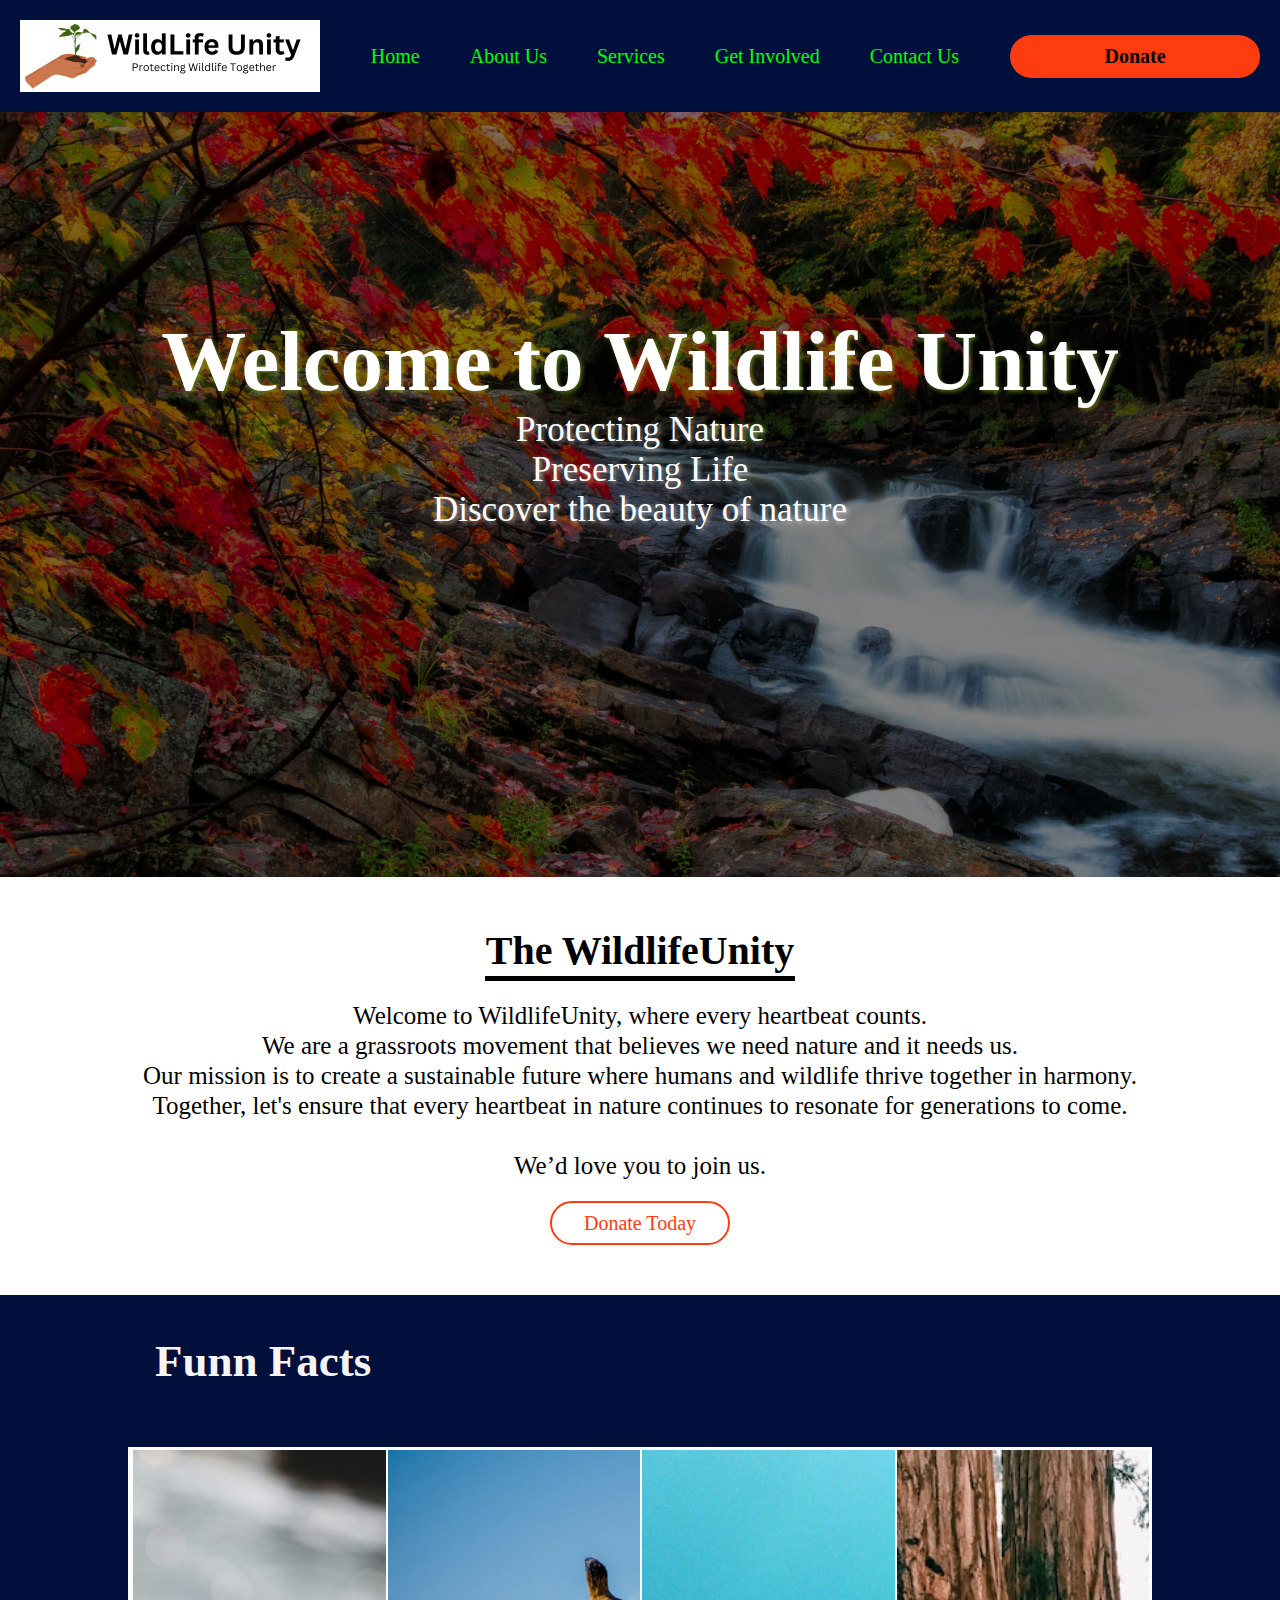
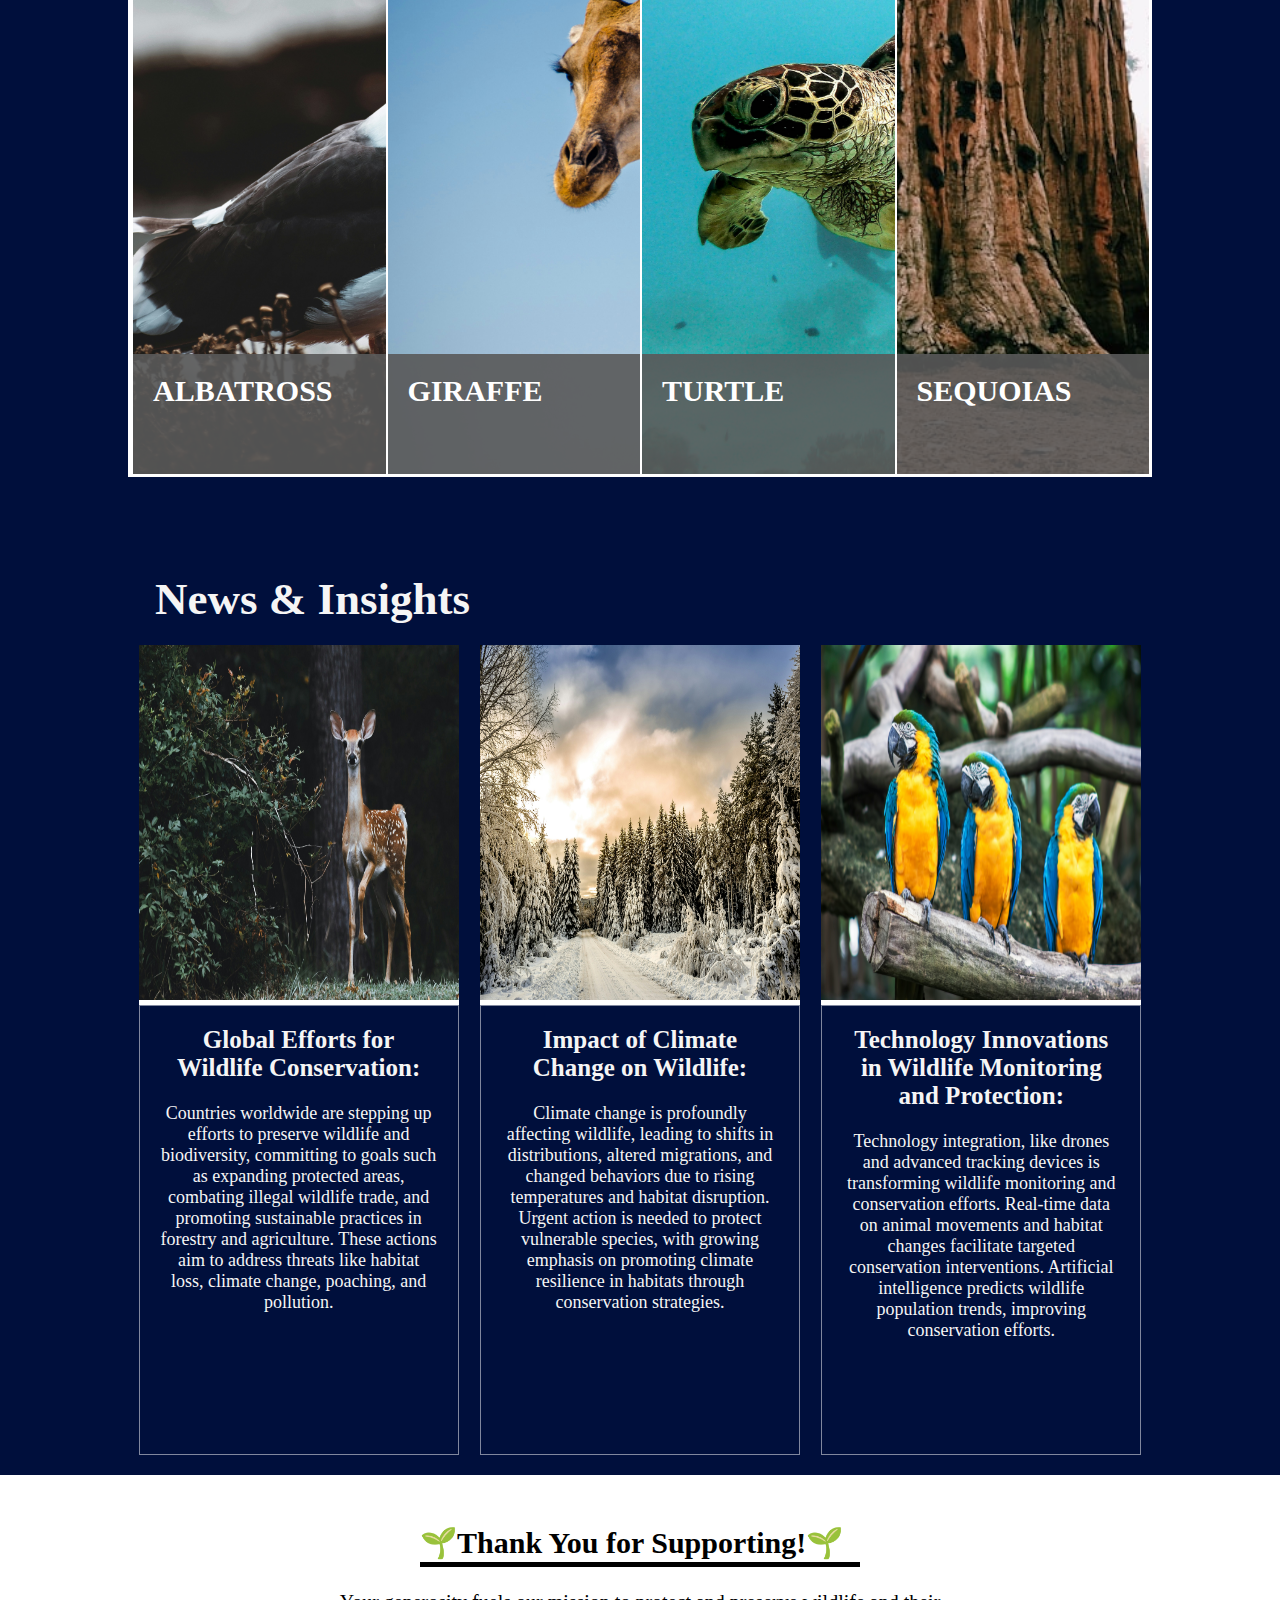
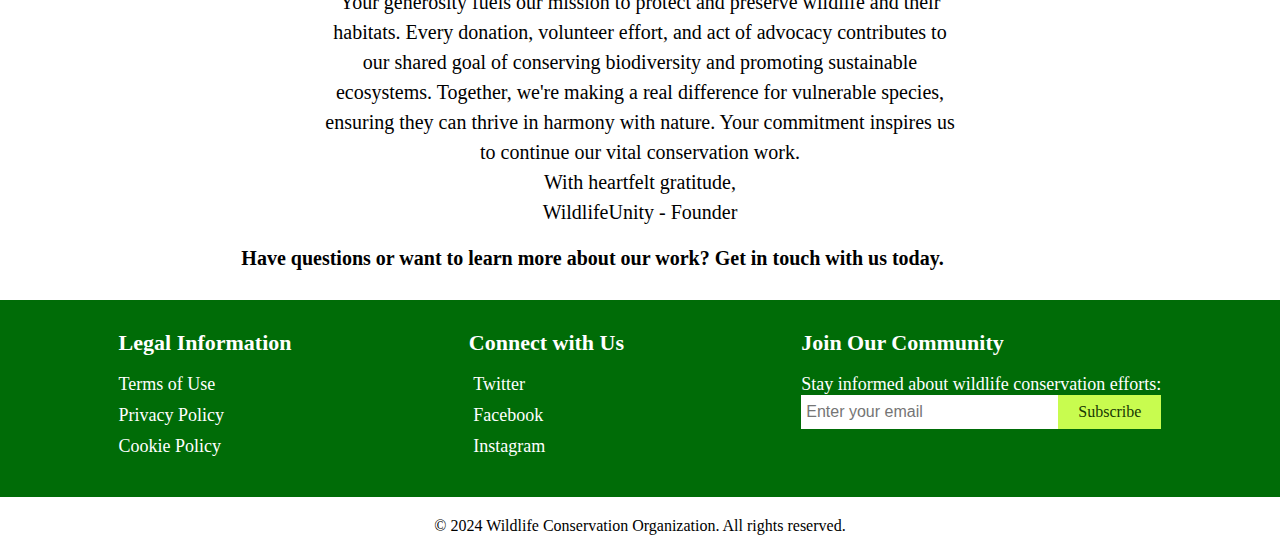
<file: index.html>
<!DOCTYPE html>
<html>
  <head>
    <!-- Title of the document -->
    <title>Document</title>
    <!-- Link to external stylesheet -->
    <link rel="stylesheet" href="style.css" />
    <!-- Link to Font Awesome stylesheet for Facebook, Twitter, Instagram icons -->
    <link
      rel="stylesheet"
      href="https://cdnjs.cloudflare.com/ajax/libs/font-awesome/6.5.2/css/all.min.css"
      integrity="sha512-SnH5WK+bZxgPHs44uWIX+LLJAJ9/2PkPKZ5QiAj6Ta86w+fsb2TkcmfRyVX3pBnMFcV7oQPJkl9QevSCWr3W6A=="
      crossorigin="anonymous"
      referrerpolicy="no-referrer"
    />
    <!-- Link to external JavaScript file with async attribute -->
    <script src="script.js" async></script>
  </head>
  <body>
    <header>
      <!-- Header section containing logo, navigation, and donate button -->
      <div class="header-container">
        <div class="logo">
          <img src="WildLife Unity.png" />
        </div>
         <!-- Navigation links in nav bar-->
        <nav>
          <ul>
            <li><a href="index.html">Home</a></li>
            <li><a href="aboutus.html">About Us</a></li>
            <li><a href="services.html">Services</a></li>
            <li><a href="GetInvolved.html">Get Involved</a></li>
            <li><a href="contact.html">Contact Us</a></li>
          </ul>
        </nav>
        <!-- Donate button -->  
        <button>
          <a href="donation.html" class="ButtonForDonate">Donate</a>
        </button>
      </div>
    </header>
    <main>
       <!-- Main content section -->
      <div class="coverpage">
         <!-- Cover page section -->
        <section>
          <h1
            style="
              font-size: 85px;
              text-shadow: 2px 2px 4px rgb(154, 205, 50, 0.5);
            "
          >
            Welcome to Wildlife Unity
          </h1>
          <p style="font-size: 35px">
            Protecting Nature<br />
            Preserving Life<br />Discover the beauty of nature
          </p>
        </section>
      </div>
      <!-- Section below cover page -->
      <div class="BelowCoverpage">
        <h1 style="font-size: 40px">The WildlifeUnity</h1>
        <!-- Introduction text -->
        <p style="font-size: 25px">
          Welcome to WildlifeUnity, where every heartbeat counts.<br />
          We are a grassroots movement that believes we need nature and it needs
          us. <br />
          Our mission is to create a sustainable future where humans and
          wildlife thrive together in harmony.<br />
          Together, let's ensure that every heartbeat in nature continues to
          resonate for generations to come. <br /><br />We’d love you to join
          us.
        </p>
        <!-- Donate button -->
        <button>Donate Today</button>
      </div>
      <h2 style="font-size: 45px; color: whitesmoke; margin: 40px 0 0 155px">
        Funn Facts
      </h2>
      <!-- Carousel container -->
      <div class="carousel-container">
        <ul>
          <!-- List items for carousel -->
          <li>
            <div class="CarouselTitle">
              <h2 style="font-size: 30px;">ALBATROSS</h2>
              <p style="font-size: 25px;">
                The albatross is known for its impressive lifespan, with some
                individuals living over 60 years. They spend the majority of
                their lives at sea, only returning to land to breed.
              </p>
            </div>
            <img src="Albatross.jpg" alt="Albatross Bird" />
          </li>
          <li>
            <div class="CarouselTitle">
              <h2 style="font-size: 30px;">GIRAFFE</h2>
              <p style="font-size: 25px;">
                Giraffes have incredibly long necks, but did you know they have
                the same number of neck vertebrae as humans? Their height helps
                them reach leaves high in trees, and their tongues can extend up
                to 18 inches to grasp foliage.
              </p>
            </div>
            <img src="Giraffe.jpg" alt="Giraffe Animal" />
          </li>
          <li>
            <div class="CarouselTitle">
              <h2 style="font-size: 30px;">TURTLE</h2>
              <p style="font-size: 25px;">
                Turtles are one of the oldest reptile groups, with fossils
                dating back over 220 million years, making them older than many
                dinosaur species.Turtles have the remarkable ability to
                regenerate and repair their shells if damaged.
              </p>
            </div>
            <img src="Turtle.jpg" alt="Turtle" />
          </li>
          <li>
            <div class="CarouselTitle">
              <h2 style="font-size: 30px;">SEQUOIAS</h2>
              <p style="font-size: 25px;">
                The giant sequoia trees, found in California's Sierra Nevada
                Mountains, are among the oldest living organisms on Earth. Some
                of these majestic trees have been around for over 3,000 years!
              </p>
            </div>
            <img src="Sequoias.jpg" alt="Sequoias Tree" />
          </li>
        </ul>
      </div>
      <br /><br />
      <!-- Section for news and insights -->
      <h2 style="font-size: 45px; color: whitesmoke; margin-left: 155px">
        News & Insights
      </h2>
      <div class="insights">
        <section>
          <img src="Deer.jpg" alt="SeaTurtle" />
          <p>
            <b style="font-size: 25px"
              >Global Efforts for Wildlife Conservation:</b
            ><br /><br />
            Countries worldwide are stepping up efforts to preserve wildlife and
            biodiversity, committing to goals such as expanding protected areas,
            combating illegal wildlife trade, and promoting sustainable
            practices in forestry and agriculture. These actions aim to address
            threats like habitat loss, climate change, poaching, and pollution.
          </p>
        </section>
        <section>
          <img src="Nature.jpg" alt="Deer" />
          <p>
            <b style="font-size: 25px">Impact of Climate Change on Wildlife:</b
            ><br /><br />
            Climate change is profoundly affecting wildlife, leading to shifts
            in distributions, altered migrations, and changed behaviors due to
            rising temperatures and habitat disruption. Urgent action is needed
            to protect vulnerable species, with growing emphasis on promoting
            climate resilience in habitats through conservation strategies.
          </p>
        </section>
        <section>
          <img src="Bird.jpg" alt="Albatross" />
          <p>
            <b style="font-size: 25px"
              >Technology Innovations in Wildlife Monitoring and Protection:</b
            ><br /><br />
            Technology integration, like drones and advanced tracking devices is
            transforming wildlife monitoring and conservation efforts. Real-time
            data on animal movements and habitat changes facilitate targeted
            conservation interventions. Artificial intelligence predicts
            wildlife population trends, improving conservation efforts.
          </p>
        </section>
      </div>
       <!-- Thank you message -->
      <div class="lastpart">
        <h1>&#127793;Thank You for Supporting!&#127793;</h1>
        <p>
          Your generosity fuels our mission to protect and preserve wildlife and
          their habitats. Every donation, volunteer effort, and act of advocacy
          contributes to our shared goal of conserving biodiversity and
          promoting sustainable ecosystems. Together, we're making a real
          difference for vulnerable species, ensuring they can thrive in harmony
          with nature. Your commitment inspires us to continue our vital
          conservation work.<br />
          With heartfelt gratitude, <br />WildlifeUnity - Founder
        </p>
        <h6>
          Have questions or want to learn more about our work? Get in touch with
          us today.&nbsp;
          <!-- Call to action -->
          <button class="arrowbutton">
            <a href="contact.html">Contact Us&nbsp;</a>
            <div class="arrow-transition">
              <div class="arrow"></div>
            </div>
          </button>
        </h6>
      </div>
    </main>
    <footer>
      <div class="footer-container">
        <div class="legals">
           <!-- Legal information -->
          <h3>Legal Information</h3>
          <br />
          <ul>
            <li><a href="UnderMaintanence.html">Terms of Use</a></li>
            <li><a href="UnderMaintanence.html">Privacy Policy</a></li>
            <li><a href="UnderMaintanence.html">Cookie Policy</a></li>
          </ul>
        </div>
        <!-- Links to social media profiles -->
        <div class="socials">
          <h3>Connect with Us</h3>
          <br />
          <ul>
            <li>
              <a href="UnderMaintanence.html"><i class="fa-brands fa-twitter"></i>&nbsp;Twitter</a>
            </li>
            <li>
              <a href="UnderMaintanence.html"
                ><i class="fa-brands fa-facebook"></i>&nbsp;Facebook</a
              >
            </li>
            <li>
              <a href="UnderMaintanence.html"
                ><i class="fa-brands fa-instagram"></i>&nbsp;Instagram</a
              >
            </li>
          </ul>
        </div>
        <!-- Newsletter subscription -->
        <div class="newsletter">
          <h3>Join Our Community</h3>
          <br />
          <p style="font-size: 18px">
            Stay informed about wildlife conservation efforts:
          </p>
          <!-- Email subscription form -->
          <form>
            <input type="email" placeholder="Enter your email" />
            <button type="submit" style="font-size: 16px">Subscribe</button>
          </form>
        </div>
      </div>
        <!-- Copyright notice -->
      <div class="copyright">
        <p>
          &copy; 2024 Wildlife Conservation Organization. All rights reserved.
        </p>
      </div>
    </footer>
  </body>
</html>
</file>
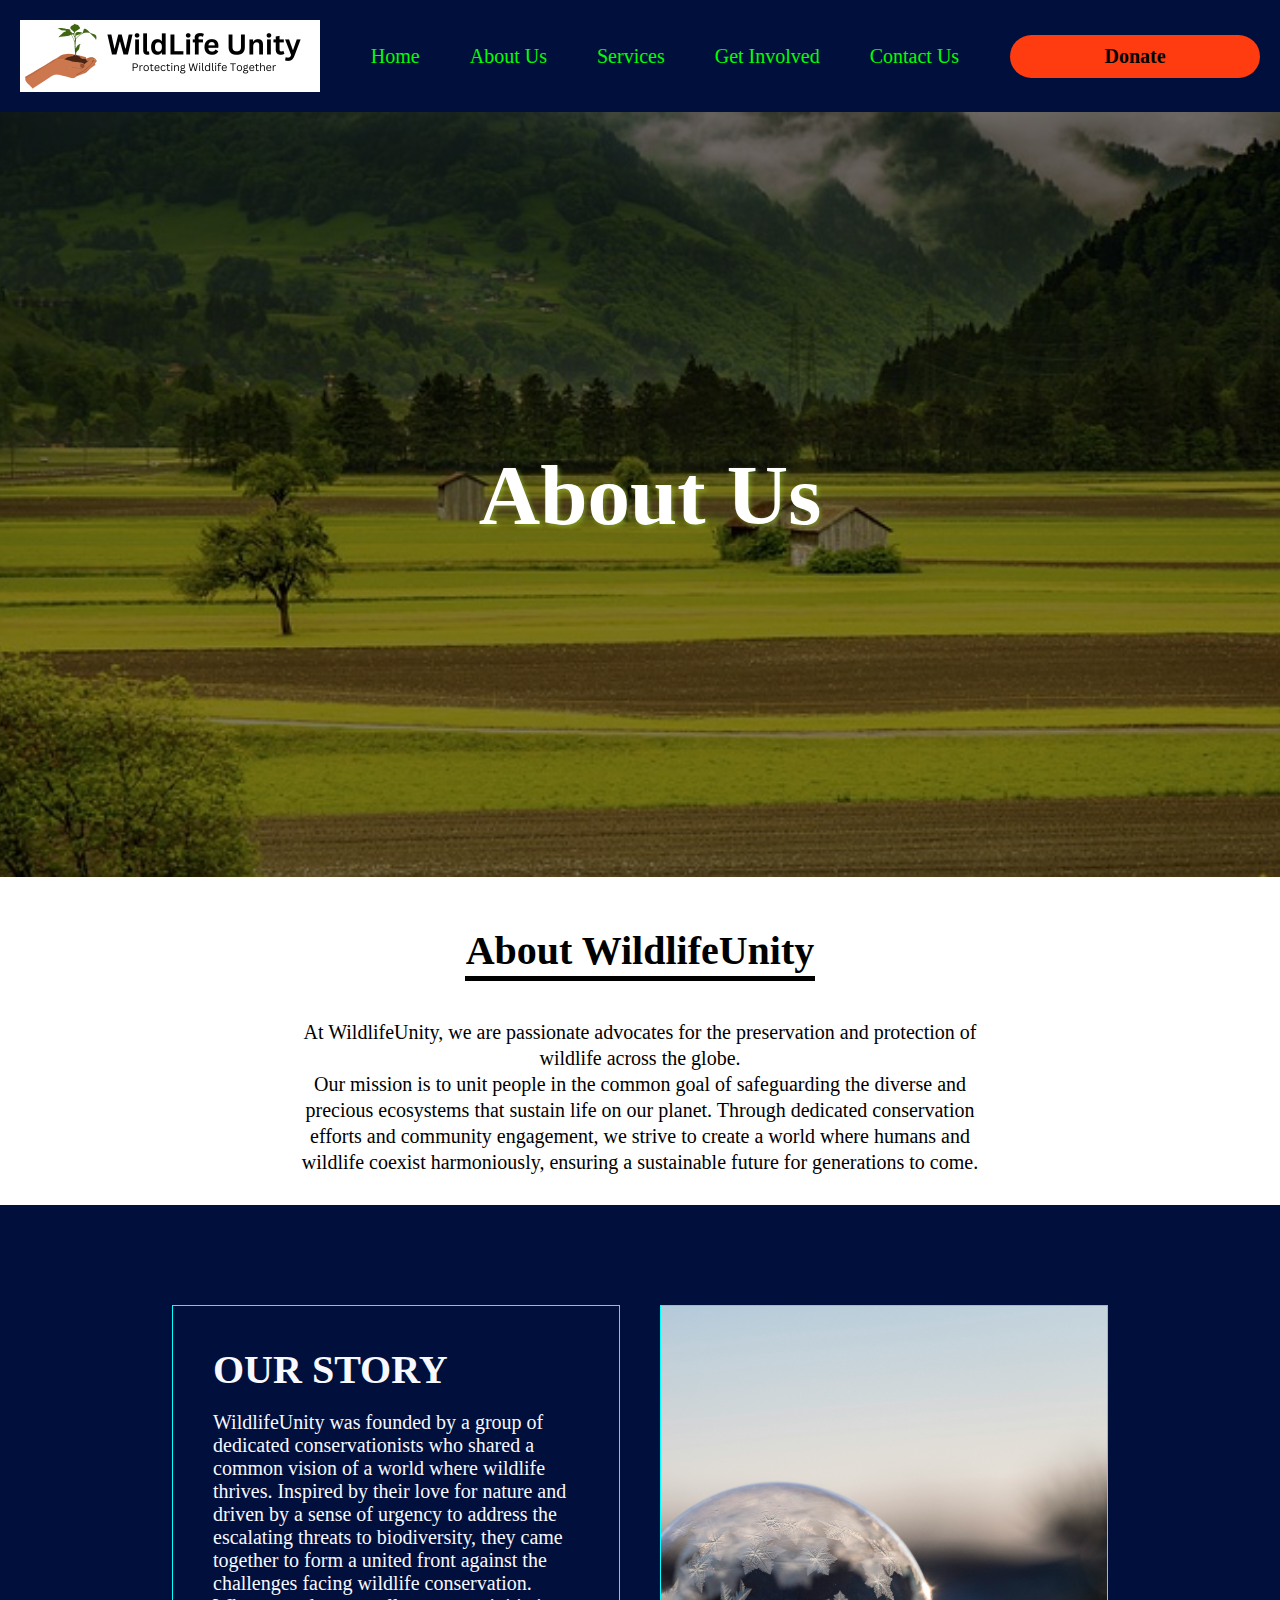
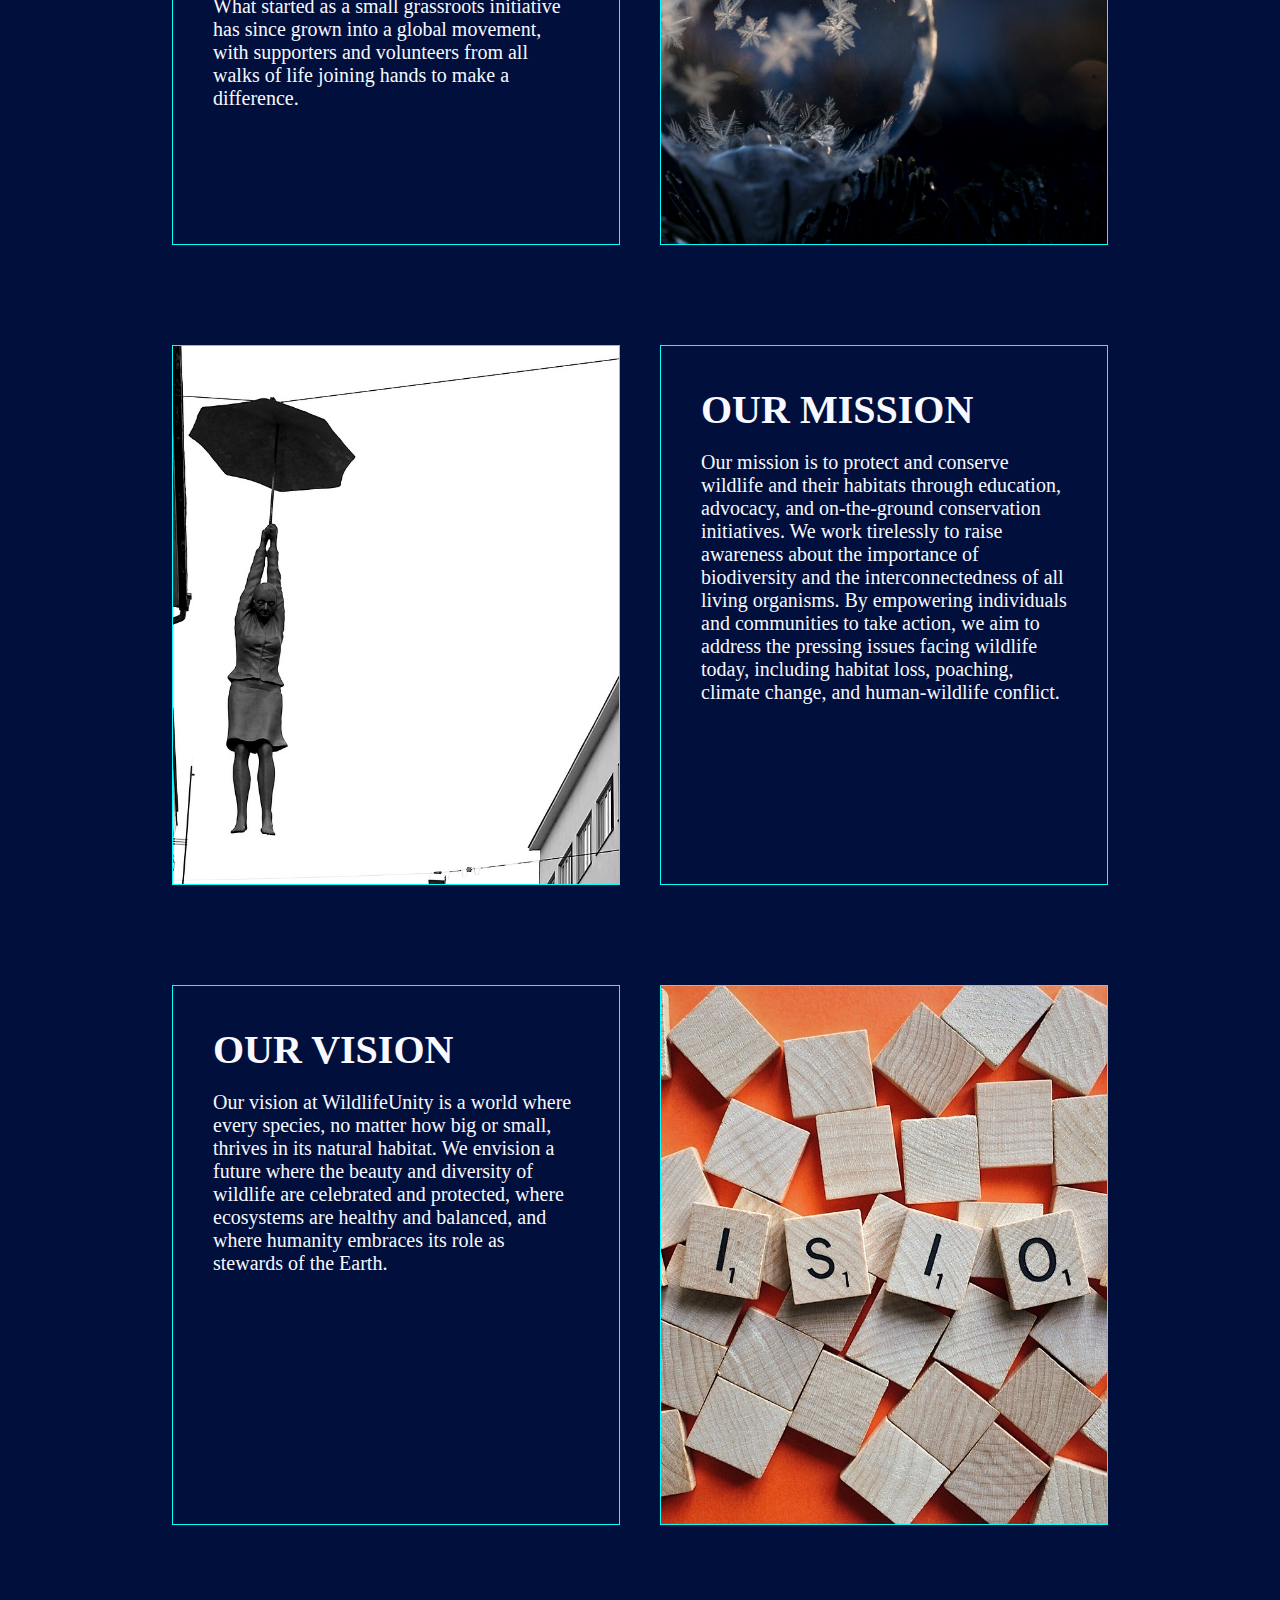
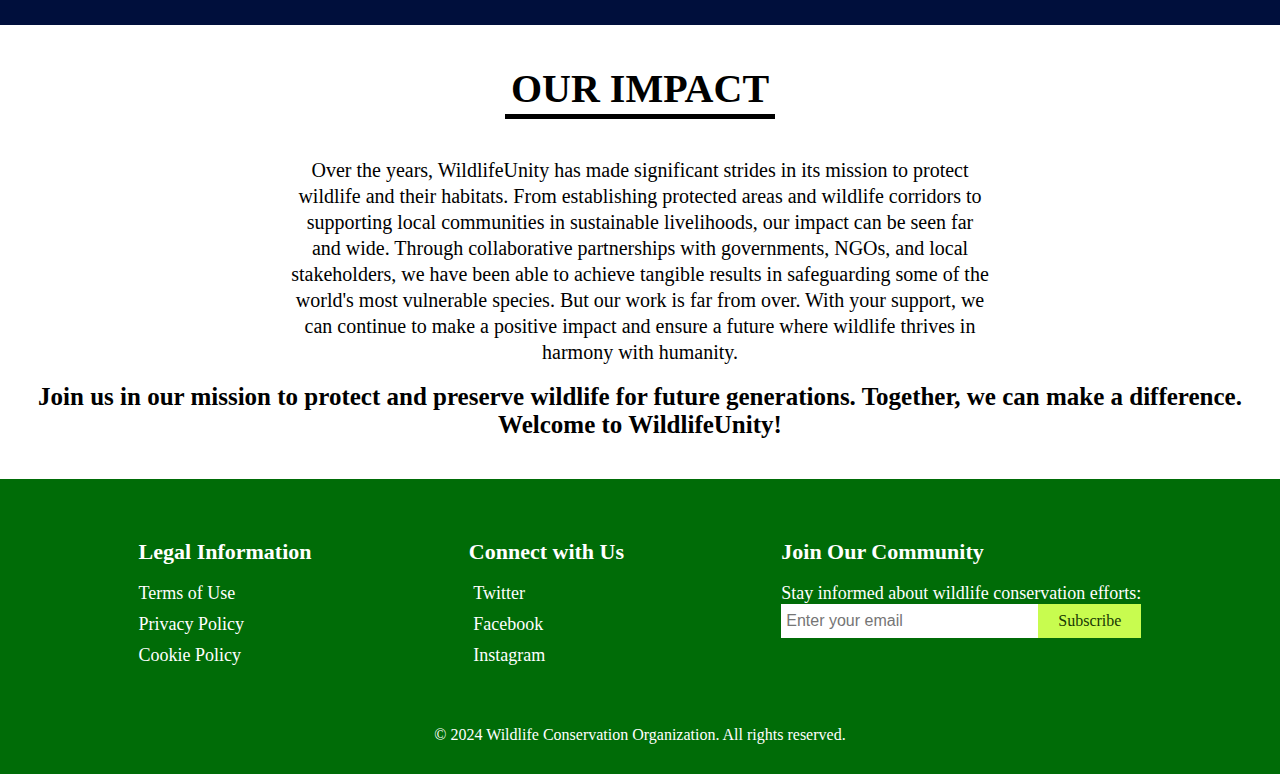
<file: aboutus.html>
<!DOCTYPE html>
<html>
  <head>
    <title>Document</title>
    <link rel="stylesheet" href="aboutus.css" />
    <link
      rel="stylesheet"
      href="https://cdnjs.cloudflare.com/ajax/libs/font-awesome/6.5.2/css/all.min.css"
      integrity="sha512-SnH5WK+bZxgPHs44uWIX+LLJAJ9/2PkPKZ5QiAj6Ta86w+fsb2TkcmfRyVX3pBnMFcV7oQPJkl9QevSCWr3W6A=="
      crossorigin="anonymous"
      referrerpolicy="no-referrer"
    />
    <script src="script.js" async></script>
  </head>
  <body>
    <header>
      <div class="header-container">
        <div class="logo">
          <img src="WildLife Unity.png" />
        </div>
        <nav>
          <ul>
            <li><a href="index.html">Home</a></li>
            <li><a href="aboutus.html">About Us</a></li>
            <li><a href="services.html">Services</a></li>
            <li><a href="GetInvolved.html">Get Involved</a></li>
            <li><a href="contact.html">Contact Us</a></li>
          </ul>
        </nav>
        <button>
          <a href="donation.html" class="ButtonForDonate">Donate</a>
        </button>
      </div>
    </header>
    <main>
      <div class="AboutUsCover">
        <h1 style="font-size: 85px">About Us</h1>
      </div>
      <div class="AboutUsCovertext">
        <h1>About WildlifeUnity</h1>
        <br />
        <p>
          At WildlifeUnity, we are passionate advocates for the preservation and
          protection of wildlife across the globe.<br />
          Our mission is to unit people in the common goal of safeguarding the
          diverse and precious ecosystems that sustain life on our planet.
          Through dedicated conservation efforts and community engagement, we
          strive to create a world where humans and wildlife coexist
          harmoniously, ensuring a sustainable future for generations to come.
        </p>
      </div>
      <div class="AboutUsContents">
        <div class="AboutUsSlot1">
          <div class="Textslot1">
            <h1>OUR STORY</h1>
            <br />
            <p>
              WildlifeUnity was founded by a group of dedicated conservationists
              who shared a common vision of a world where wildlife thrives.
              Inspired by their love for nature and driven by a sense of urgency
              to address the escalating threats to biodiversity, they came
              together to form a united front against the challenges facing
              wildlife conservation. What started as a small grassroots
              initiative has since grown into a global movement, with supporters
              and volunteers from all walks of life joining hands to make a
              difference.
            </p>
          </div>
          <div class="ImageSlot1">
            <style>
              .ImageSlot1 {
                background-image: url("Story.jpg");
                background-repeat: no-repeat;
                background-size: cover;
                background-position: center right;
                position: relative;
              }
            </style>
          </div>
        </div>
        <div class="AboutUsSlot2">
          <div class="ImageSlot2">
            <style>
              .ImageSlot2 {
                background-image: url("Mission.jpg");
                background-repeat: no-repeat;
                background-size: cover;
                background-position: center;
                position: relative;
              }
            </style>
          </div>
          <div class="Textslot2">
            <h1>OUR MISSION</h1>
            <br />
            <p>
              Our mission is to protect and conserve wildlife and their habitats
              through education, advocacy, and on-the-ground conservation
              initiatives. We work tirelessly to raise awareness about the
              importance of biodiversity and the interconnectedness of all
              living organisms. By empowering individuals and communities to
              take action, we aim to address the pressing issues facing wildlife
              today, including habitat loss, poaching, climate change, and
              human-wildlife conflict.
            </p>
          </div>
        </div>
        <div class="AboutUsSlot3">
          <div class="Textslot3">
            <h1>OUR VISION</h1>
            <br />
            <p>
              Our vision at WildlifeUnity is a world where every species, no
              matter how big or small, thrives in its natural habitat. We
              envision a future where the beauty and diversity of wildlife are
              celebrated and protected, where ecosystems are healthy and
              balanced, and where humanity embraces its role as stewards of the
              Earth.
            </p>
          </div>
          <div class="ImageSlot3">
            <style>
              .ImageSlot3 {
                background-image: url("Vision.jpg");
                background-repeat: no-repeat;
                background-size: cover;
                background-position: center;
                position: relative;
              }
            </style>
          </div>
        </div>
        <div class="AboutUsLast">
          <h1>OUR IMPACT</h1>
          <br />
          <p style="color: black">
            Over the years, WildlifeUnity has made significant strides in its
            mission to protect wildlife and their habitats. From establishing
            protected areas and wildlife corridors to supporting local
            communities in sustainable livelihoods, our impact can be seen far
            and wide. Through collaborative partnerships with governments, NGOs,
            and local stakeholders, we have been able to achieve tangible
            results in safeguarding some of the world's most vulnerable species.
            But our work is far from over. With your support, we can continue to
            make a positive impact and ensure a future where wildlife thrives in
            harmony with humanity.
          </p>
          <br />
          <h4 style="font-size: 25px">
            Join us in our mission to protect and preserve wildlife for future
            generations. Together, we can make a difference. Welcome to
            WildlifeUnity!
          </h4>
        </div>
      </div>
    </main>
    <footer>
      <div class="footer-container">
        <div class="footer-container">
        <div class="legals">
          <h3>Legal Information</h3>
          <br />
          <ul>
            <li><a href="UnderMaintanence.html">Terms of Use</a></li>
            <li><a href="UnderMaintanence.html">Privacy Policy</a></li>
            <li><a href="UnderMaintanence.html">Cookie Policy</a></li>
          </ul>
        </div>
        <div class="socials">
          <h3>Connect with Us</h3>
          <br />
          <ul>
            <li>
              <a href="UnderMaintanence.html"><i class="fa-brands fa-twitter"></i>&nbsp;Twitter</a>
            </li>
            <li>
              <a href="UnderMaintanence.html"
                ><i class="fa-brands fa-facebook"></i>&nbsp;Facebook</a
              >
            </li>
            <li>
              <a href="UnderMaintanence.html"
                ><i class="fa-brands fa-instagram"></i>&nbsp;Instagram</a
              >
            </li>
          </ul>
        </div>
        <div class="newsletter">
          <h3>Join Our Community</h3>
          <br />
          <p style="font-size: 18px">
            Stay informed about wildlife conservation efforts:
          </p>
          <form>
            <input type="email" placeholder="Enter your email" />
            <button type="submit" style="font-size: 16px">Subscribe</button>
          </form>
        </div>
      </div>
      <div class="copyright">
        <p>
          &copy; 2024 Wildlife Conservation Organization. All rights reserved.
        </p>
      </div>
    </footer>
  </body>
</html>
</file>
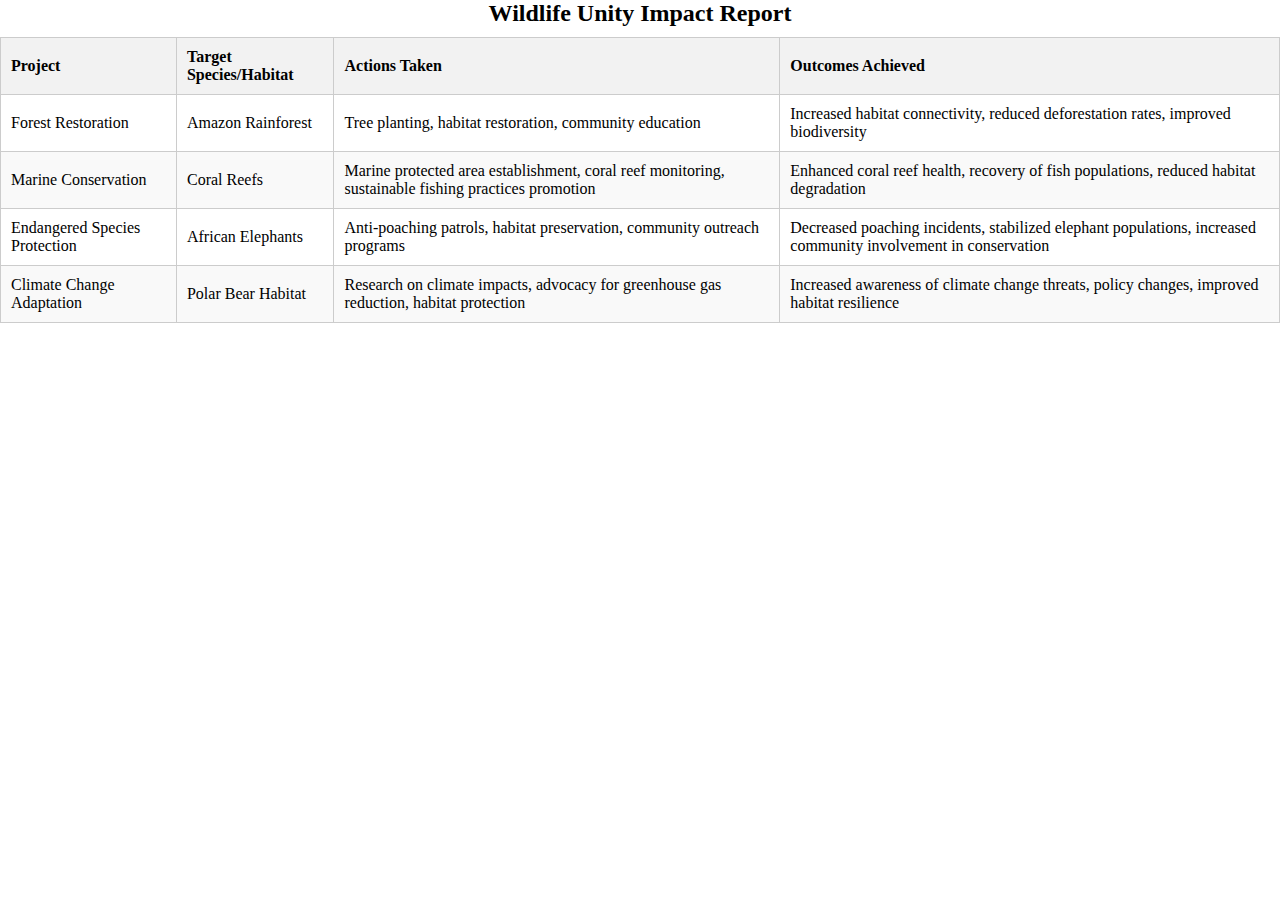
<file: chatgpt.html>
<!DOCTYPE html>
<html lang="en">
<head>
  <meta charset="UTF-8">
  <meta name="viewport" content="width=device-width, initial-scale=1.0">
  <title>Rectangle Carousel</title>
  <style>
* {
  margin: 0;
  padding: 0;
  font-family:ubuntu;
}
/*
body {
  background-color: #ff4d4d;
}
.accord {
  width: 610px;
  margin: auto;
  margin-top: 100px;
  height: 400px;
  overflow: hidden;
  border: white 3px solid;
  background-color: white;
  transition: all 0.8s ease;
}
.accord ul li {
  width: 150px;
  display: block;
  float: left;
  position: relative;
  border-left: 2px solid white;
  height: 400px;
  transition: all 0.5s ease, opacity 0.2s ease;
  opacity: 0.8;
  backface-visibility: visible  ;
}
.accord ul li img {
  width: 300px;
  height: inherit;
}
.title {
  transition: all 0.5s ease-in;
  position: absolute;
  bottom: 0;
  width: 300px;
  display: block;
  background-color: rgba(89, 89, 89, 0.4);
}
.title a {
  font-size: 110%;
  display: block;
  text-transform: capitalize;
  text-decoration: none;
  padding: 20px;
  color: white;
}
.accord:hover {
  box-shadow: 6px 6px 10px 5px grey;
  transform: scale(1.1, 1.1);
}
.accord ul:hover li {
  width: 100px;
}
.accord ul li:hover {
  width: 300px;
  opacity: 1;
} */
/* ----------------------------------------------------------------- */
/* Style for the table */
table {
  width: 100%;
  border-collapse: collapse;
  margin-bottom: 20px;
}

/* Style for table caption */
caption {
  font-weight: bold;
  font-size: 1.5rem;
  margin-bottom: 10px;
}

/* Style for table header cells */
th {
  background-color: #f2f2f2;
  padding: 10px;
  text-align: left;
  border: 1px solid #ccc;
}

/* Style for table body cells */
td {
  padding: 10px;
  border: 1px solid #ccc;
}

/* Style for table alternate rows */
tbody tr:nth-child(even) {
  background-color: #f9f9f9;
}

/* Style for table hover effect */
tbody tr:hover {
  background-color: #e0e0e0;
}

  </style>
</head>
<body>
  <!-- <div class="accord">
		<ul>
			<li>
				<div class="title">
					<a href="#">the style</a>
				</div>
				<img src="https://p1.pxfuel.com/preview/1015/988/1021/watch-fashion-accessories-objects.jpg" alt=""/>
			</li>
			<li>
				<div class="title">
					<a href="#">A leaf </a>
				</div>
				<img src="https://p0.pxfuel.com/preview/248/813/143/achievement-adult-battle-black.jpg" alt="">
			</li>
			<li>
				<div class="title">
					<a href="#">rose</a>
				</div>
				<img src="https://p0.pxfuel.com/preview/990/311/594/coffee-cup-mug-office.jpg" alt=""/>
			</li>
			<li>
				<div class="title">
					<a href="#">the water</a>
				</div>
				<img src="https://p1.pxfuel.com/preview/259/365/195/finger-pointing-hands-watch.jpg" alt=""/>
			</li>
		</ul>
	</div> -->
  <table border="1">
    <caption>Wildlife Unity Impact Report</caption>
    <thead>
      <tr>
        <th>Project</th>
        <th>Target Species/Habitat</th>
        <th>Actions Taken</th>
        <th>Outcomes Achieved</th>
      </tr>
    </thead>
    <tbody>
      <tr>
        <td>Forest Restoration</td>
        <td>Amazon Rainforest</td>
        <td>Tree planting, habitat restoration, community education</td>
        <td>Increased habitat connectivity, reduced deforestation rates, improved biodiversity</td>
      </tr>
      <tr>
        <td>Marine Conservation</td>
        <td>Coral Reefs</td>
        <td>Marine protected area establishment, coral reef monitoring, sustainable fishing practices promotion</td>
        <td>Enhanced coral reef health, recovery of fish populations, reduced habitat degradation</td>
      </tr>
      <tr>
        <td>Endangered Species Protection</td>
        <td>African Elephants</td>
        <td>Anti-poaching patrols, habitat preservation, community outreach programs</td>
        <td>Decreased poaching incidents, stabilized elephant populations, increased community involvement in conservation</td>
      </tr>
      <tr>
        <td>Climate Change Adaptation</td>
        <td>Polar Bear Habitat</td>
        <td>Research on climate impacts, advocacy for greenhouse gas reduction, habitat protection</td>
        <td>Increased awareness of climate change threats, policy changes, improved habitat resilience</td>
      </tr>
    </tbody>
  </table>
  
</body>
</html>
</file>
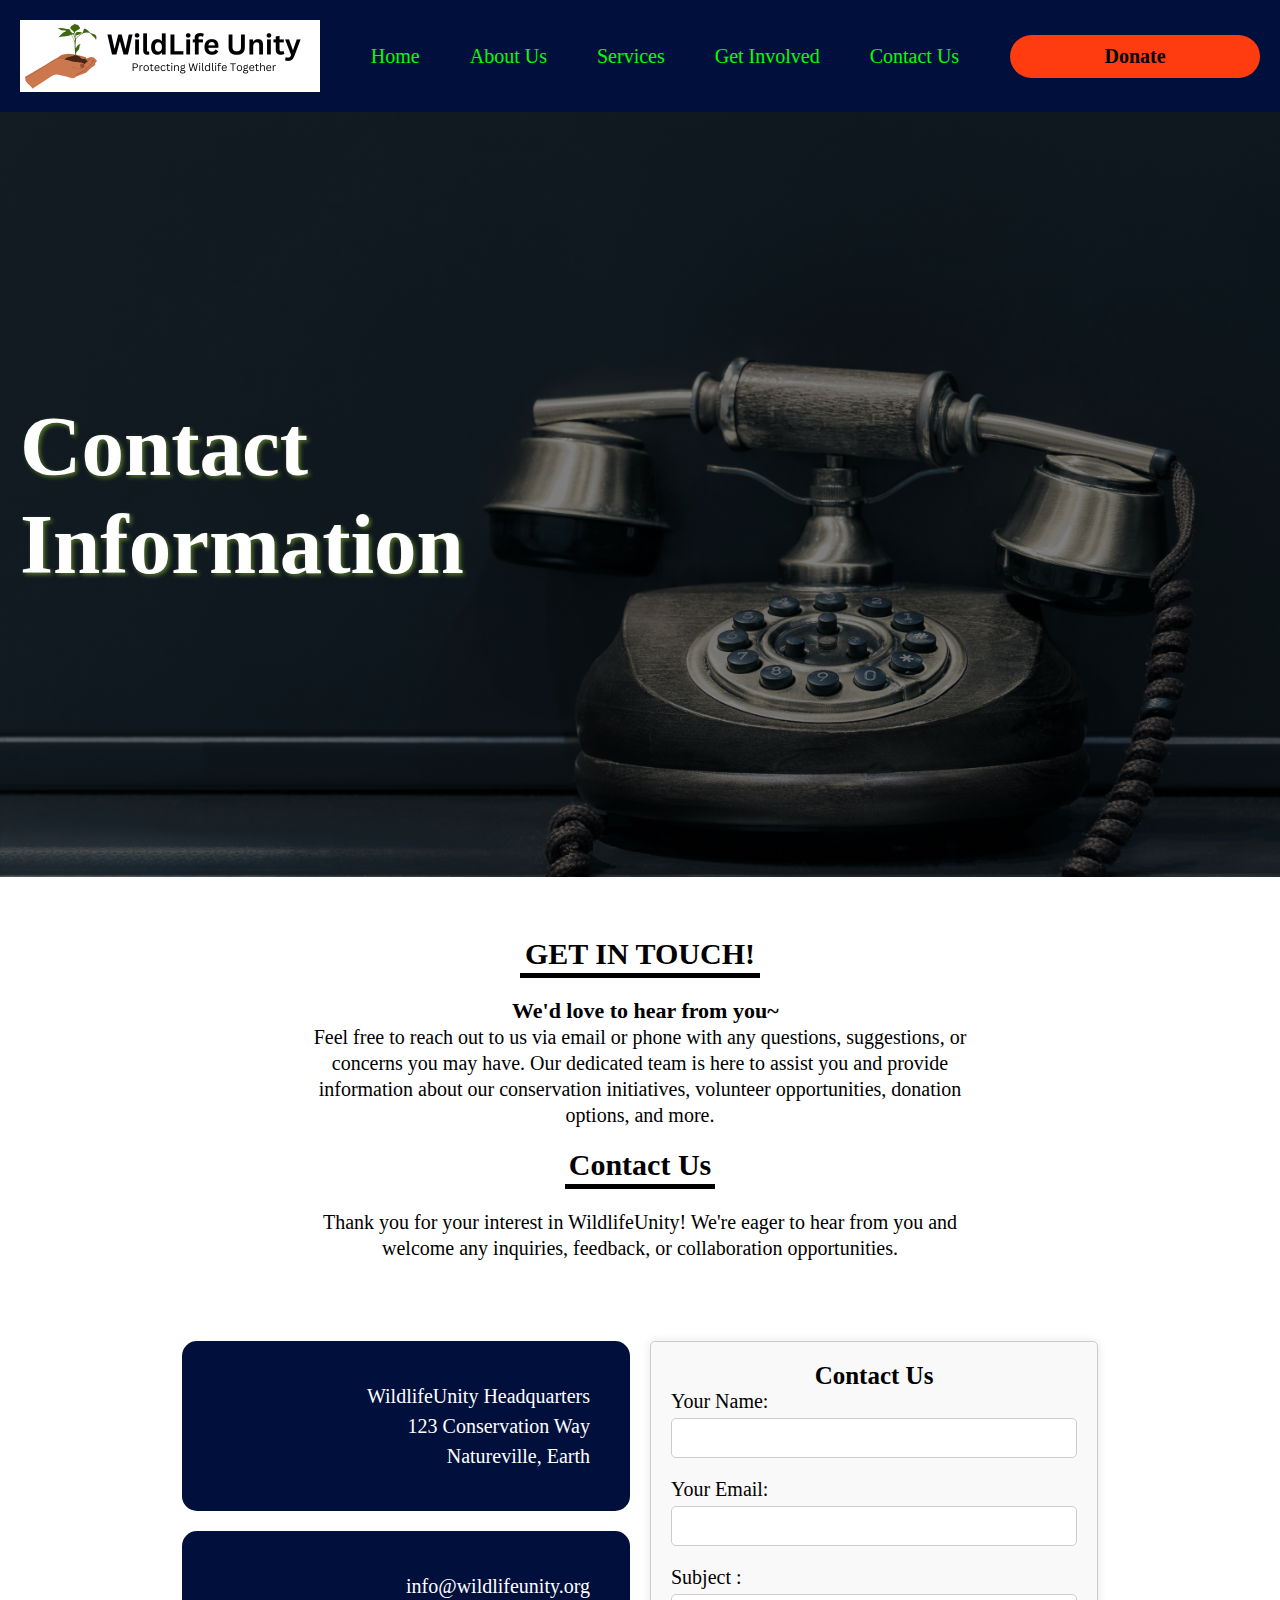
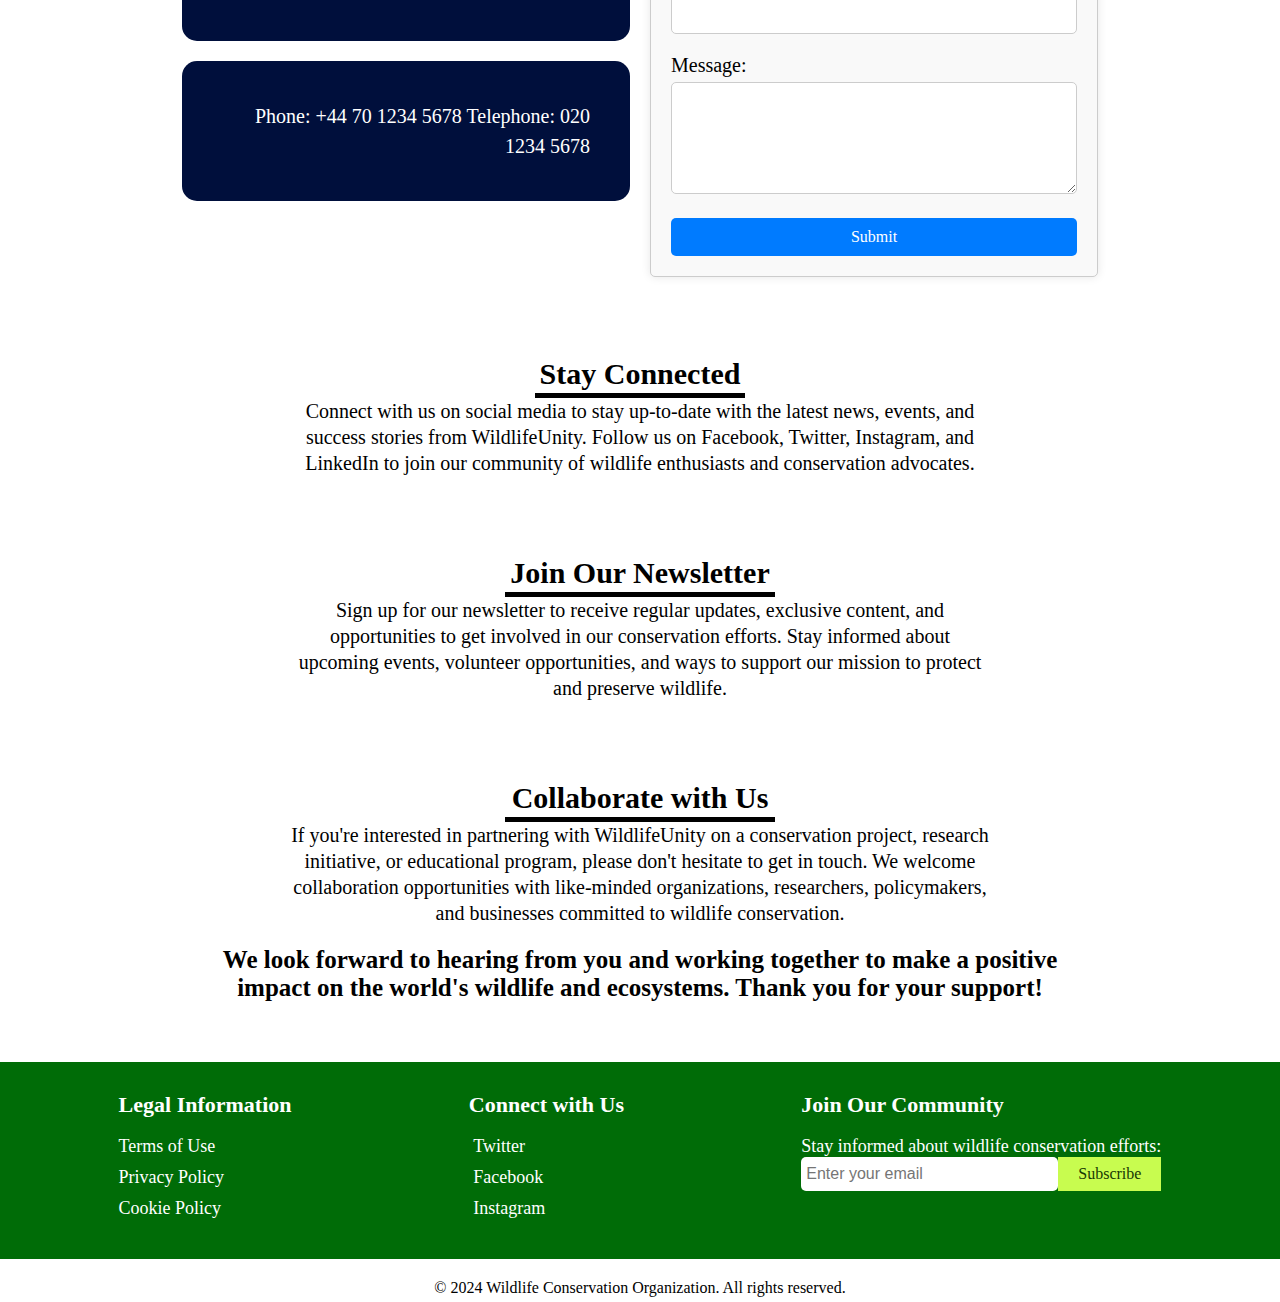
<file: contact.html>
<!DOCTYPE html>
<html>
  <head>
    <title>Document</title>
    <link rel="stylesheet" href="contact.css" />
    <link
      rel="stylesheet"
      href="https://cdnjs.cloudflare.com/ajax/libs/font-awesome/6.5.2/css/all.min.css"
      integrity="sha512-SnH5WK+bZxgPHs44uWIX+LLJAJ9/2PkPKZ5QiAj6Ta86w+fsb2TkcmfRyVX3pBnMFcV7oQPJkl9QevSCWr3W6A=="
      crossorigin="anonymous"
      referrerpolicy="no-referrer"
    />
    <script src="script.js" async></script>
  </head>
  <body>
    <header>
      <div class="header-container">
        <div class="logo">
          <img src="WildLife Unity.png" />
        </div>
        <nav>
          <ul>
            <li><a href="index.html">Home</a></li>
            <li><a href="aboutus.html">About Us</a></li>
            <li><a href="services.html">Services</a></li>
            <li><a href="GetInvolved.html">Get Involved</a></li>
            <li><a href="contact.html">Contact Us</a></li>
          </ul>
        </nav>
        <button>
          <a href="donation.html" class="ButtonForDonate">Donate</a>
        </button>
      </div>
    </header>
    <main>
      <div class="ContactCover">
        <div class="Contact">
          <h1>Contact</h1>
        </div>
        <div class="Information">
          <h1>Information</h1>
        </div>
      </div>
      <div class="ContactContents">
        <div class="Part1">
          <h1 style="font-size: 30px">GET IN TOUCH!</h1>
          <h5 style="font-size: 22px">&nbsp; We'd love to hear from you~</h5>
          <p style="font-size: 20px">
            Feel free to reach out to us via email or phone with any questions,
            suggestions, or concerns you may have. Our dedicated team is here to
            assist you and provide information about our conservation
            initiatives, volunteer opportunities, donation options, and more.
          </p>
          <h1 style="width: 150px">Contact Us</h1>
          <p>
            Thank you for your interest in WildlifeUnity! We're eager to hear
            from you and welcome any inquiries, feedback, or collaboration
            opportunities.
          </p>
        </div>
        <div class="FormContainer">
          <div class="ContactDetails">
            <div class="ContactSection">
              <p>
                WildlifeUnity Headquarters<br />
                123 Conservation Way<br />
                Natureville, Earth<br />
              </p>
            </div>
            <div class="ContactSection">
              <p>info@wildlifeunity.org</p>
            </div>
            <div class="ContactSection">
              <p>Phone: +44 70 1234 5678 Telephone: 020 1234 5678</p>
            </div>
          </div>
          <div class="ContactForm">
            <h2 style="font-size: 25px">Contact Us</h2>
            <form>
              <div class="form-group">
                <label for="name">Your Name:</label>
                <input type="text" name="name" required />
              </div>
              <div class="form-group">
                <label for="email">Your Email:</label>
                <input type="email" name="email" required />
              </div>
              <div class="form-group">
                <label for="subject">Subject :</label>
                <input type="text" name="subject" required />
              </div>
              <div class="form-group">
                <label for="message">Message:</label>
                <textarea name="message" rows="5" required></textarea>
              </div>
              <button class="ContactButton" type="submit">Submit</button>
            </form>
          </div>
        </div>
        <div class="part2">
          <h1 style="width: 210px">Stay Connected</h1>
          <p>
            Connect with us on social media to stay up-to-date with the latest
            news, events, and success stories from WildlifeUnity. Follow us on
            Facebook, Twitter, Instagram, and LinkedIn to join our community of
            wildlife enthusiasts and conservation advocates.
          </p>
        </div>
        <div class="part3">
          <h1 style="width: 270px">Join Our Newsletter</h1>
          <p>
            Sign up for our newsletter to receive regular updates, exclusive
            content, and opportunities to get involved in our conservation
            efforts. Stay informed about upcoming events, volunteer
            opportunities, and ways to support our mission to protect and
            preserve wildlife.
          </p>
        </div>
        <div class="part4">
          <h1 style="width: 270px">Collaborate with Us</h1>
          <p>
            If you're interested in partnering with WildlifeUnity on a
            conservation project, research initiative, or educational program,
            please don't hesitate to get in touch. We welcome collaboration
            opportunities with like-minded organizations, researchers,
            policymakers, and businesses committed to wildlife conservation.
          </p>
          <h2>
            We look forward to hearing from you and working together to make a
            positive impact on the world's wildlife and ecosystems. Thank you
            for your support!
          </h2>
        </div>
      </div>
    </main>
    <footer>
      <div class="footer-container">
        <div class="legals">
          <h3>Legal Information</h3>
          <br />
          <ul>
            <li><a href="UnderMaintanence.html">Terms of Use</a></li>
            <li><a href="UnderMaintanence.html">Privacy Policy</a></li>
            <li><a href="UnderMaintanence.html">Cookie Policy</a></li>
          </ul>
        </div>
        <div class="socials">
          <h3>Connect with Us</h3>
          <br />
          <ul>
            <li>
              <a href="UnderMaintanence.html"><i class="fa-brands fa-twitter"></i>&nbsp;Twitter</a>
            </li>
            <li>
              <a href="UnderMaintanence.html"
                ><i class="fa-brands fa-facebook"></i>&nbsp;Facebook</a
              >
            </li>
            <li>
              <a href="UnderMaintanence.html"
                ><i class="fa-brands fa-instagram"></i>&nbsp;Instagram</a
              >
            </li>
          </ul>
        </div>
        <div class="newsletter">
          <h3>Join Our Community</h3>
          <br />
          <p style="font-size: 18px">
            Stay informed about wildlife conservation efforts:
          </p>
          <form>
            <input type="email" placeholder="Enter your email" />
            <button type="submit" style="font-size: 16px">Subscribe</button>
          </form>
        </div>
      </div>
      <div class="copyright">
        <p>
          &copy; 2024 Wildlife Conservation Organization. All rights reserved.
        </p>
      </div>
    </footer>
  </body>
</html>
</file>
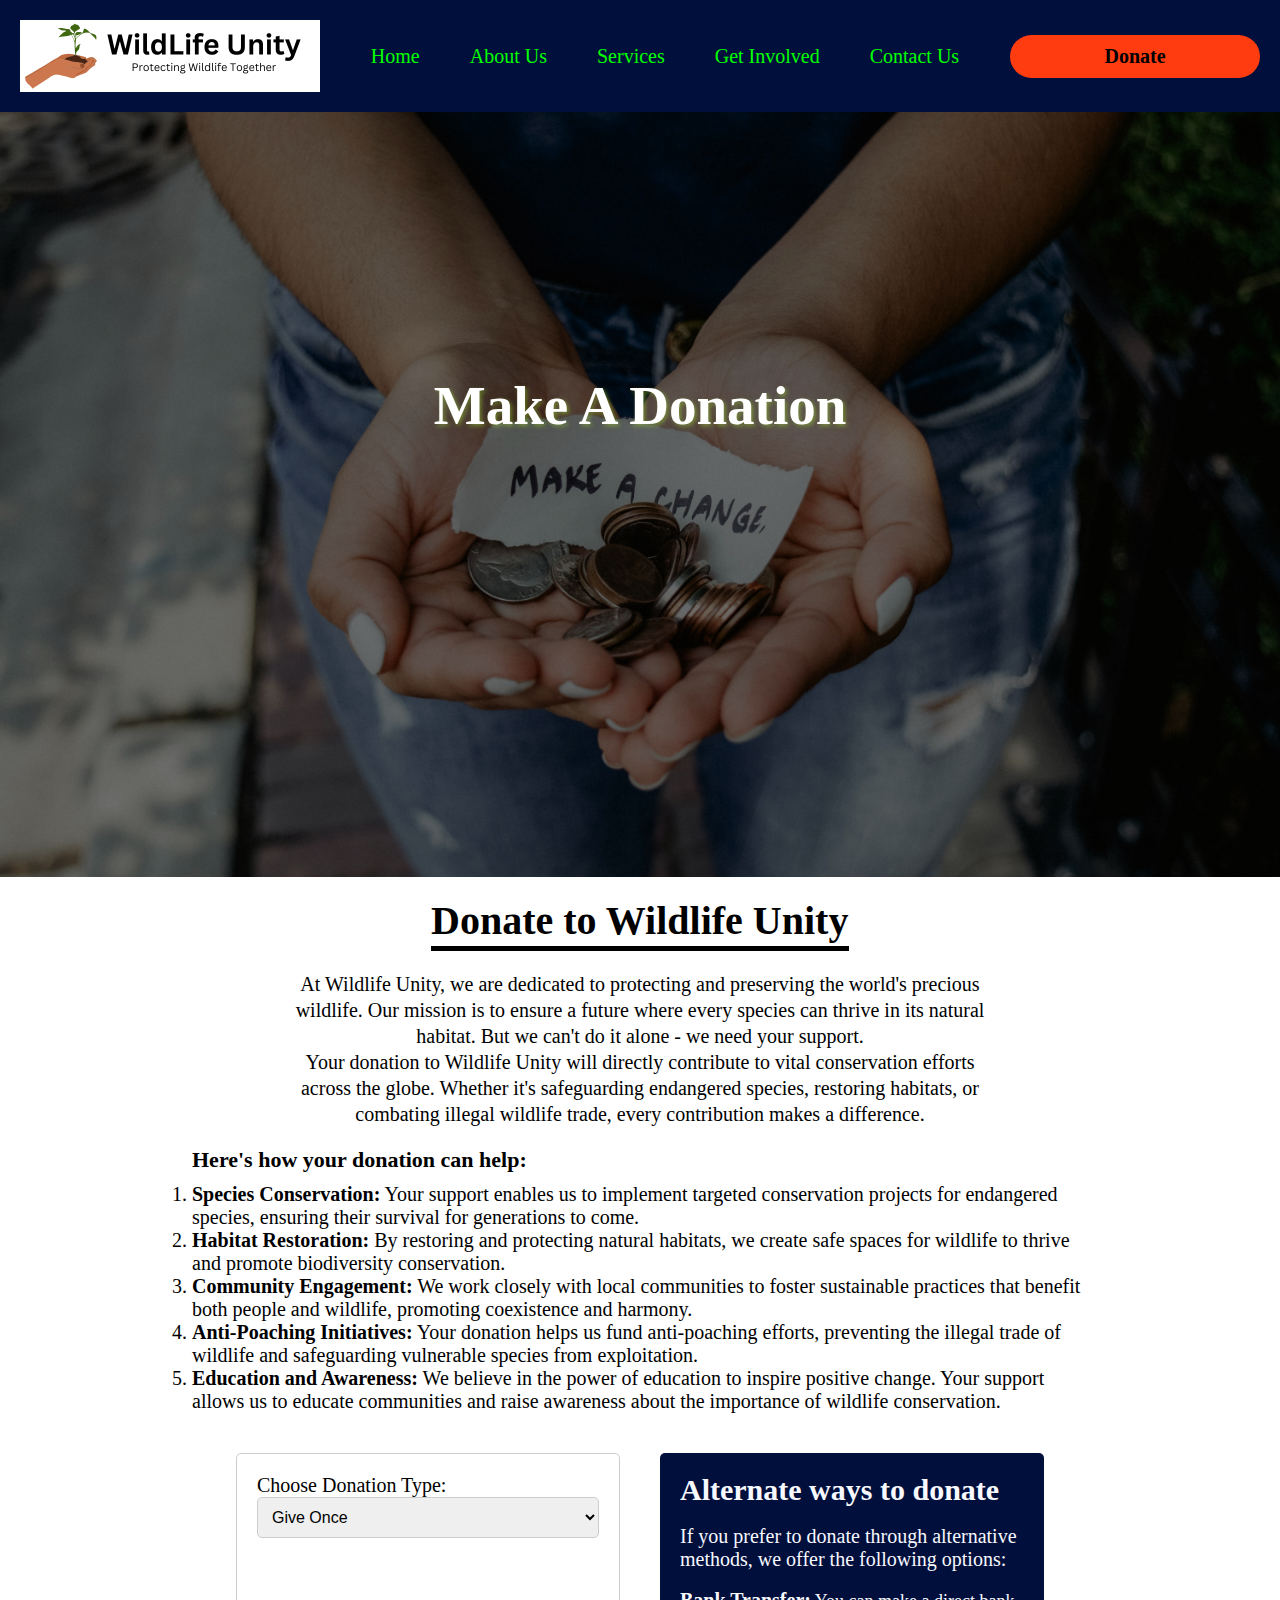
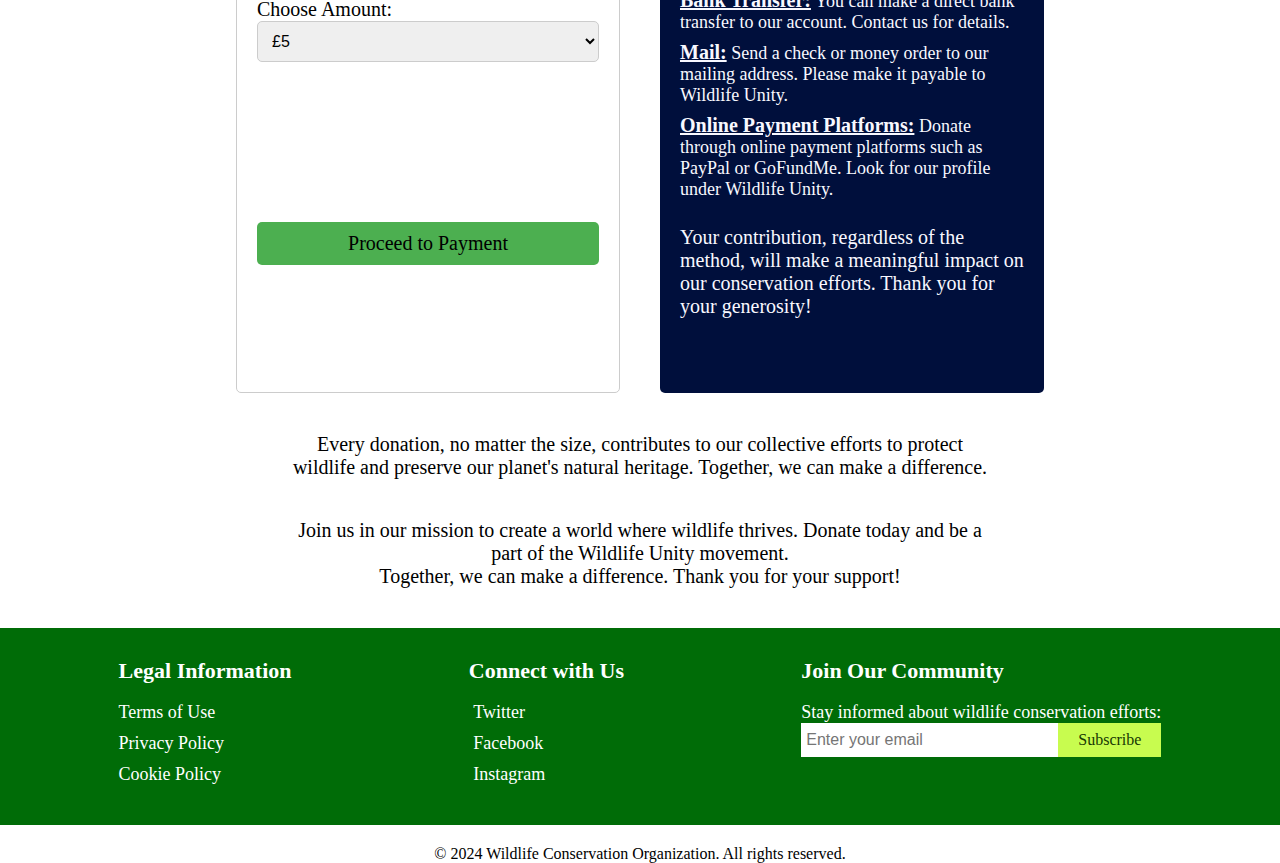
<file: donation.html>
<!DOCTYPE html>
<html>
  <head>
    <title>Document</title>
    <link rel="stylesheet" href="donation.css" />
    <link
      rel="stylesheet"
      href="https://cdnjs.cloudflare.com/ajax/libs/font-awesome/6.5.2/css/all.min.css"
      integrity="sha512-SnH5WK+bZxgPHs44uWIX+LLJAJ9/2PkPKZ5QiAj6Ta86w+fsb2TkcmfRyVX3pBnMFcV7oQPJkl9QevSCWr3W6A=="
      crossorigin="anonymous"
      referrerpolicy="no-referrer"
    />
    <script src="script.js" async></script>
  </head>
  <body>
    <header>
      <div class="header-container">
        <div class="logo">
          <img src="WildLife Unity.png" />
        </div>
        <nav>
          <ul>
            <li><a href="index.html">Home</a></li>
            <li><a href="aboutus.html">About Us</a></li>
            <li><a href="services.html">Services</a></li>
            <li><a href="GetInvolved.html">Get Involved</a></li>
            <li><a href="contact.html">Contact Us</a></li>
          </ul>
        </nav>
        <button>
          <a href="donation.html" class="ButtonForDonate">Donate</a>
        </button>
      </div>
    </header>
    <main>
      <div class="DonationCover">
        <h1 style="font-size: 55px">Make A Donation</h1>
      </div>
      <div class="DonateContent">
        <h1>Donate to Wildlife Unity</h1>
        <p>
          At Wildlife Unity, we are dedicated to protecting and preserving the
          world's precious wildlife. Our mission is to ensure a future where
          every species can thrive in its natural habitat. But we can't do it
          alone - we need your support.
        </p>
        <p>
          Your donation to Wildlife Unity will directly contribute to vital
          conservation efforts across the globe. Whether it's safeguarding
          endangered species, restoring habitats, or combating illegal wildlife
          trade, every contribution makes a difference.
        </p>
        <div class="DonateList">
          <h3 style="font-size: 22px">Here's how your donation can help:</h3>
          <ol>
            <li>
              <strong>Species Conservation:</strong> Your support enables us to
              implement targeted conservation projects for endangered species,
              ensuring their survival for generations to come.
            </li>
            <li>
              <strong>Habitat Restoration:</strong> By restoring and protecting
              natural habitats, we create safe spaces for wildlife to thrive and
              promote biodiversity conservation.
            </li>
            <li>
              <strong>Community Engagement:</strong> We work closely with local
              communities to foster sustainable practices that benefit both
              people and wildlife, promoting coexistence and harmony.
            </li>
            <li>
              <strong>Anti-Poaching Initiatives:</strong> Your donation helps us
              fund anti-poaching efforts, preventing the illegal trade of
              wildlife and safeguarding vulnerable species from exploitation.
            </li>
            <li>
              <strong>Education and Awareness:</strong> We believe in the power
              of education to inspire positive change. Your support allows us to
              educate communities and raise awareness about the importance of
              wildlife conservation.
            </li>
          </ol>
        </div>
      </div>
      <div class="DonateMaster">
        <div class="DonateForm">
          <form>
            <div>
              <label for="donation-type">Choose Donation Type:</label>
              <select>
                <option value="give-once">Give Once</option>
                <option value="give-monthly">Give Monthly</option>
              </select>
            </div>
            <div>
              <label for="amount">Choose Amount:</label>
              <select>
                <optgroup label="Choose Below">
                  <option value="5">£5</option>
                  <option value="10">£10</option>
                  <option value="20">£20</option>
                  <option value="35">£35</option>
                  <option value="65">£65</option>
                  <option value="100">£100</option>
                </optgroup>
              </select>
            </div>
            <button type="submit">
              <a href="Payment.html">Proceed to Payment</a>
            </button>
          </form>
        </div>
        <div class="ExtraPart">
          <h1>Alternate ways to donate</h1>
          <br />
          <p>
            If you prefer to donate through alternative methods, we offer the
            following options:
          </p>
          <br />
          <ul>
            <li>
              <strong>Bank Transfer:</strong> You can make a direct bank
              transfer to our account. Contact us for details.
            </li>
            <li>
              <strong>Mail:</strong> Send a check or money order to our mailing
              address. Please make it payable to Wildlife Unity.
            </li>
            <li>
              <strong>Online Payment Platforms:</strong> Donate through online
              payment platforms such as PayPal or GoFundMe. Look for our profile
              under Wildlife Unity.
            </li>
          </ul>
          <br />
          <p>
            Your contribution, regardless of the method, will make a meaningful
            impact on our conservation efforts. Thank you for your generosity!
          </p>
        </div>
      </div>
      <div class="DonateOther">
        <p>
          Every donation, no matter the size, contributes to our collective
          efforts to protect wildlife and preserve our planet's natural
          heritage. Together, we can make a difference.
        </p>
        <p>
          Join us in our mission to create a world where wildlife thrives.
          Donate today and be a part of the Wildlife Unity movement.<br />
          Together, we can make a difference. Thank you for your support!
        </p>
      </div>
    </main>
    <footer>
      <div class="footer-container">
        <div class="legals">
          <h3>Legal Information</h3>
          <br />
          <ul>
            <li><a href="UnderMaintanence.html">Terms of Use</a></li>
            <li><a href="UnderMaintanence.html">Privacy Policy</a></li>
            <li><a href="UnderMaintanence.html">Cookie Policy</a></li>
          </ul>
        </div>
        <div class="socials">
          <h3>Connect with Us</h3>
          <br />
          <ul>
            <li>
              <a href="UnderMaintanence.html"><i class="fa-brands fa-twitter"></i>&nbsp;Twitter</a>
            </li>
            <li>
              <a href="UnderMaintanence.html"
                ><i class="fa-brands fa-facebook"></i>&nbsp;Facebook</a
              >
            </li>
            <li>
              <a href="UnderMaintanence.html"
                ><i class="fa-brands fa-instagram"></i>&nbsp;Instagram</a
              >
            </li>
          </ul>
        </div>
        <div class="newsletter">
          <h3>Join Our Community</h3>
          <br />
          <p style="font-size: 18px">
            Stay informed about wildlife conservation efforts:
          </p>
          <form>
            <input type="email" placeholder="Enter your email" />
            <button type="submit" style="font-size: 16px">Subscribe</button>
          </form>
        </div>
      </div>
      <div class="copyright">
        <p>
          &copy; 2024 Wildlife Conservation Organization. All rights reserved.
        </p>
      </div>
    </footer>
  </body>
</html>
</file>
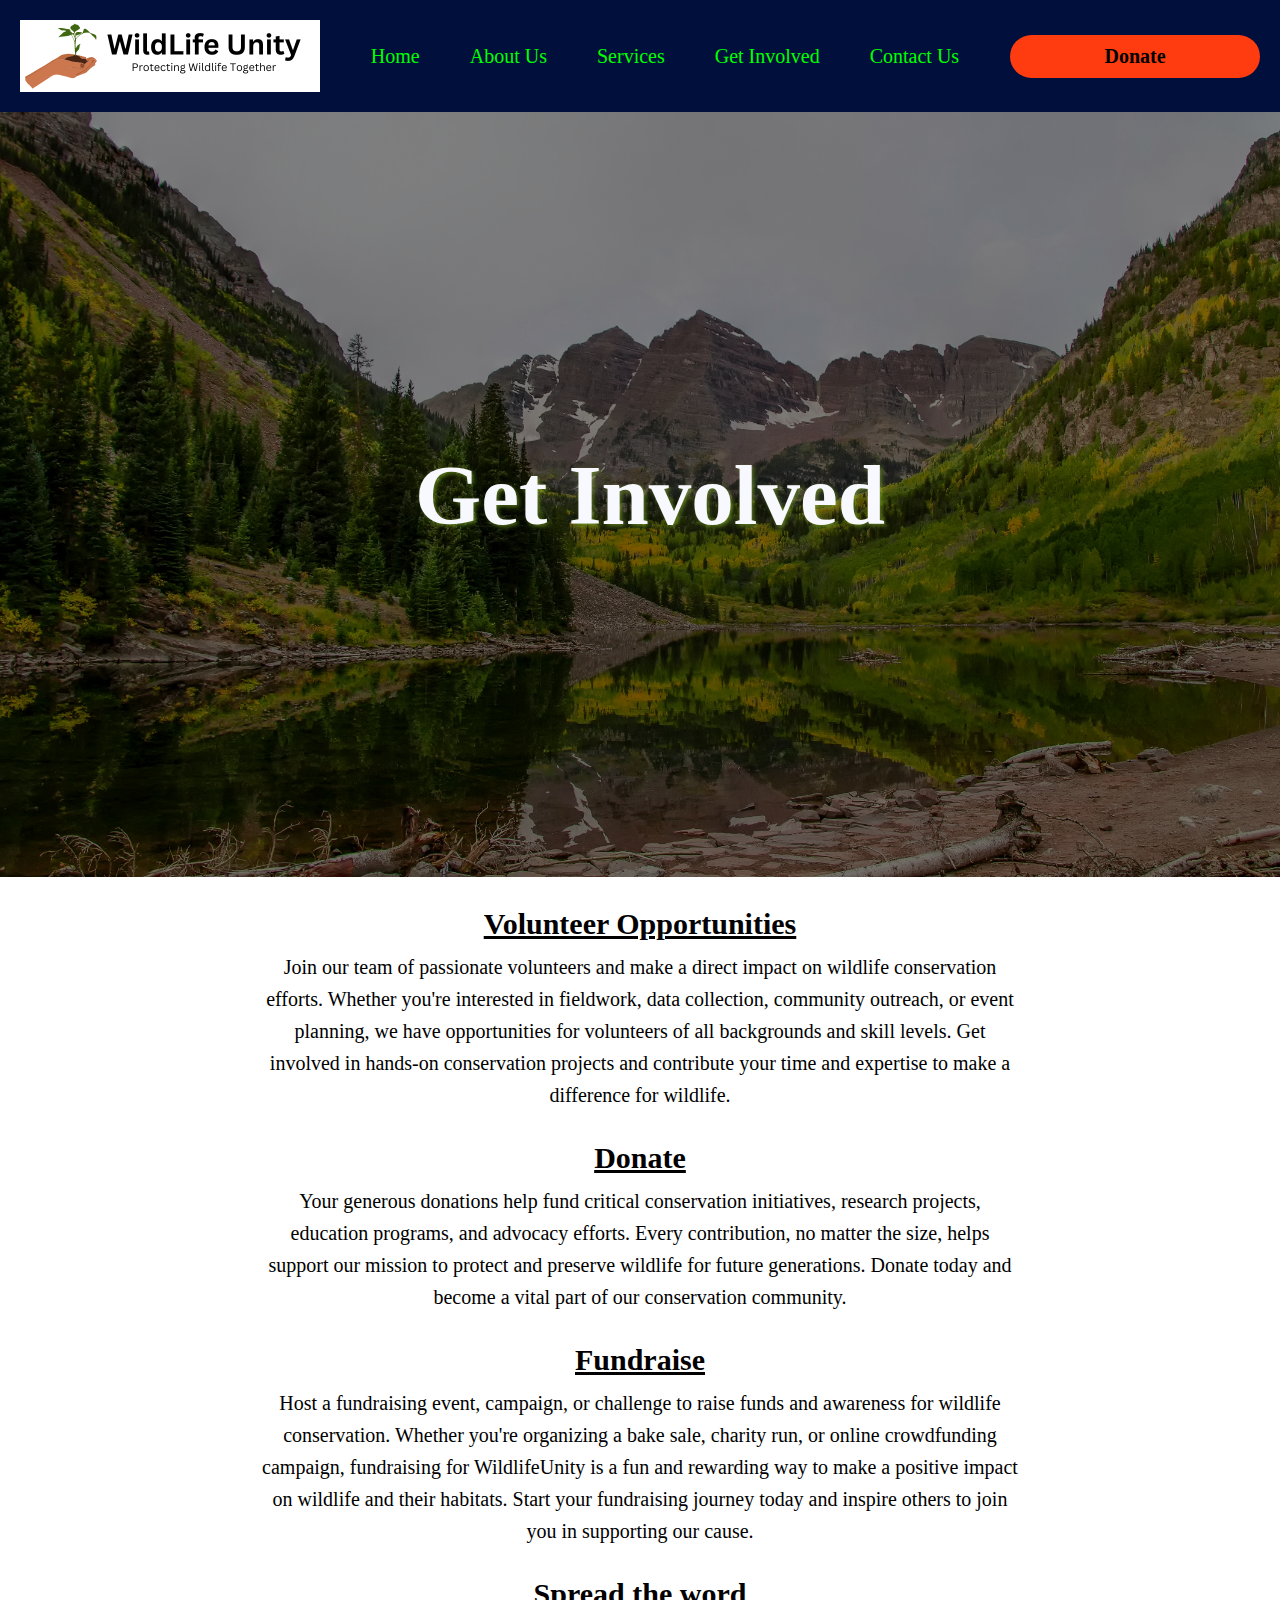
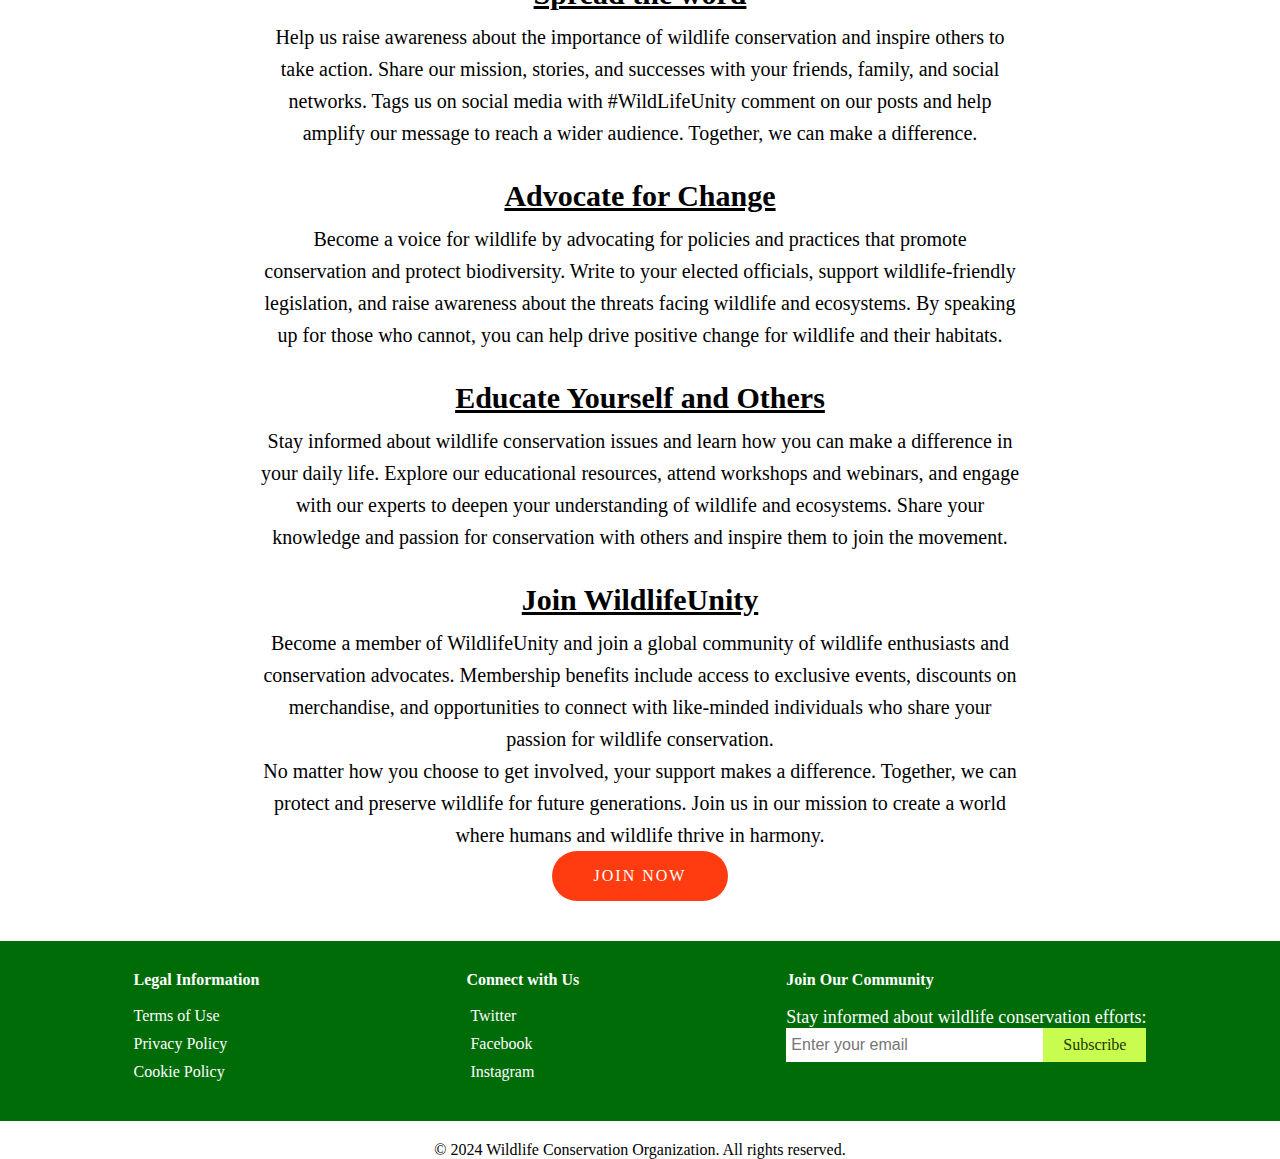
<file: GetInvolved.html>
<!DOCTYPE html>
<!-- Shift+Alt+F -->
<html>
  <head>
    <title>Document</title>
    <link rel="stylesheet" href="GetInvolved.css" />
    <link
      rel="stylesheet"
      href="https://cdnjs.cloudflare.com/ajax/libs/font-awesome/6.5.2/css/all.min.css"
      integrity="sha512-SnH5WK+bZxgPHs44uWIX+LLJAJ9/2PkPKZ5QiAj6Ta86w+fsb2TkcmfRyVX3pBnMFcV7oQPJkl9QevSCWr3W6A=="
      crossorigin="anonymous"
      referrerpolicy="no-referrer"
    />
    <script src="script.js" async></script>
  </head>
  <body>
    <header>
      <div class="header-container">
        <div class="logo">
          <img src="WildLife Unity.png" />
        </div>
        <nav>
          <ul>
            <li><a href="index.html">Home</a></li>
            <li><a href="aboutus.html">About Us</a></li>
            <li><a href="services.html">Services</a></li>
            <li><a href="GetInvolved.html">Get Involved</a></li>
            <li><a href="contact.html">Contact Us</a></li>
          </ul>
        </nav>
        <button>
          <a href="donation.html" class="ButtonForDonate">Donate</a>
        </button>
      </div>
    </header>
    <main>
      <div class="GetInvolvedCover">
        <h1>Get Involved</h1>
      </div>
      <div class="MainContainer">
        <div class="ContentOne">
          <h1>Volunteer Opportunities</h1>
          <p>
            Join our team of passionate volunteers and make a direct impact on
            wildlife conservation efforts. Whether you're interested in
            fieldwork, data collection, community outreach, or event planning,
            we have opportunities for volunteers of all backgrounds and skill
            levels. Get involved in hands-on conservation projects and
            contribute your time and expertise to make a difference for
            wildlife.
          </p>
        </div>
        <div class="ContentTwo">
          <h1>Donate</h1>
          <p>
            Your generous donations help fund critical conservation initiatives,
            research projects, education programs, and advocacy efforts. Every
            contribution, no matter the size, helps support our mission to
            protect and preserve wildlife for future generations. Donate today
            and become a vital part of our conservation community.
          </p>
        </div>
        <div class="ContentThree">
          <h1>Fundraise</h1>
          <p>
            Host a fundraising event, campaign, or challenge to raise funds and
            awareness for wildlife conservation. Whether you're organizing a
            bake sale, charity run, or online crowdfunding campaign, fundraising
            for WildlifeUnity is a fun and rewarding way to make a positive
            impact on wildlife and their habitats. Start your fundraising
            journey today and inspire others to join you in supporting our
            cause.
          </p>
        </div>
        <div class="ContentFour">
          <h1>Spread the word</h1>
          <p>
            Help us raise awareness about the importance of wildlife
            conservation and inspire others to take action. Share our mission,
            stories, and successes with your friends, family, and social
            networks. Tags us on social media with #WildLifeUnity comment on our
            posts and help amplify our message to reach a wider audience.
            Together, we can make a difference.
          </p>
        </div>
        <div class="ContentFive">
          <h1>Advocate for Change</h1>
          <p>
            Become a voice for wildlife by advocating for policies and practices
            that promote conservation and protect biodiversity. Write to your
            elected officials, support wildlife-friendly legislation, and raise
            awareness about the threats facing wildlife and ecosystems. By
            speaking up for those who cannot, you can help drive positive change
            for wildlife and their habitats.
          </p>
        </div>
        <div class="ContentSix">
          <h1>Educate Yourself and Others</h1>
          <p>
            Stay informed about wildlife conservation issues and learn how you
            can make a difference in your daily life. Explore our educational
            resources, attend workshops and webinars, and engage with our
            experts to deepen your understanding of wildlife and ecosystems.
            Share your knowledge and passion for conservation with others and
            inspire them to join the movement.
          </p>
        </div>
        <div class="ContentSeven">
          <h1>Join WildlifeUnity</h1>
          <p>
            Become a member of WildlifeUnity and join a global community of
            wildlife enthusiasts and conservation advocates. Membership benefits
            include access to exclusive events, discounts on merchandise, and
            opportunities to connect with like-minded individuals who share your
            passion for wildlife conservation.<br />
            No matter how you choose to get involved, your support makes a
            difference. Together, we can protect and preserve wildlife for
            future generations. Join us in our mission to create a world where
            humans and wildlife thrive in harmony.<br />
            <button class="btn">
              <a href="UnderMaintanence.html">JOIN NOW</a>
            </button>
          </p>
        </div>
      </div>
    </main>
    <footer>
      <div class="footer-container">
        <div class="legals">
          <h3>Legal Information</h3>
          <br />
          <ul>
            <li><a href="UnderMaintanence.html">Terms of Use</a></li>
            <li><a href="UnderMaintanence.html">Privacy Policy</a></li>
            <li><a href="UnderMaintanence.html">Cookie Policy</a></li>
          </ul>
        </div>
        <div class="socials">
          <h3>Connect with Us</h3>
          <br />
          <ul>
            <li>
              <a href="UnderMaintanence.html"><i class="fa-brands fa-twitter"></i>&nbsp;Twitter</a>
            </li>
            <li>
              <a href="UnderMaintanence.html"
                ><i class="fa-brands fa-facebook"></i>&nbsp;Facebook</a
              >
            </li>
            <li>
              <a href="UnderMaintanence.html"
                ><i class="fa-brands fa-instagram"></i>&nbsp;Instagram</a
              >
            </li>
          </ul>
        </div>
        <div class="newsletter">
          <h3>Join Our Community</h3>
          <br />
          <p style="font-size: 18px">
            Stay informed about wildlife conservation efforts:
          </p>
          <form>
            <input type="email" placeholder="Enter your email" />
            <button type="submit" style="font-size: 16px">Subscribe</button>
          </form>
        </div>
      </div>
      <div class="copyright">
        <p>
          &copy; 2024 Wildlife Conservation Organization. All rights reserved.
        </p>
      </div>
    </footer>
  </body>
</html>
</file>
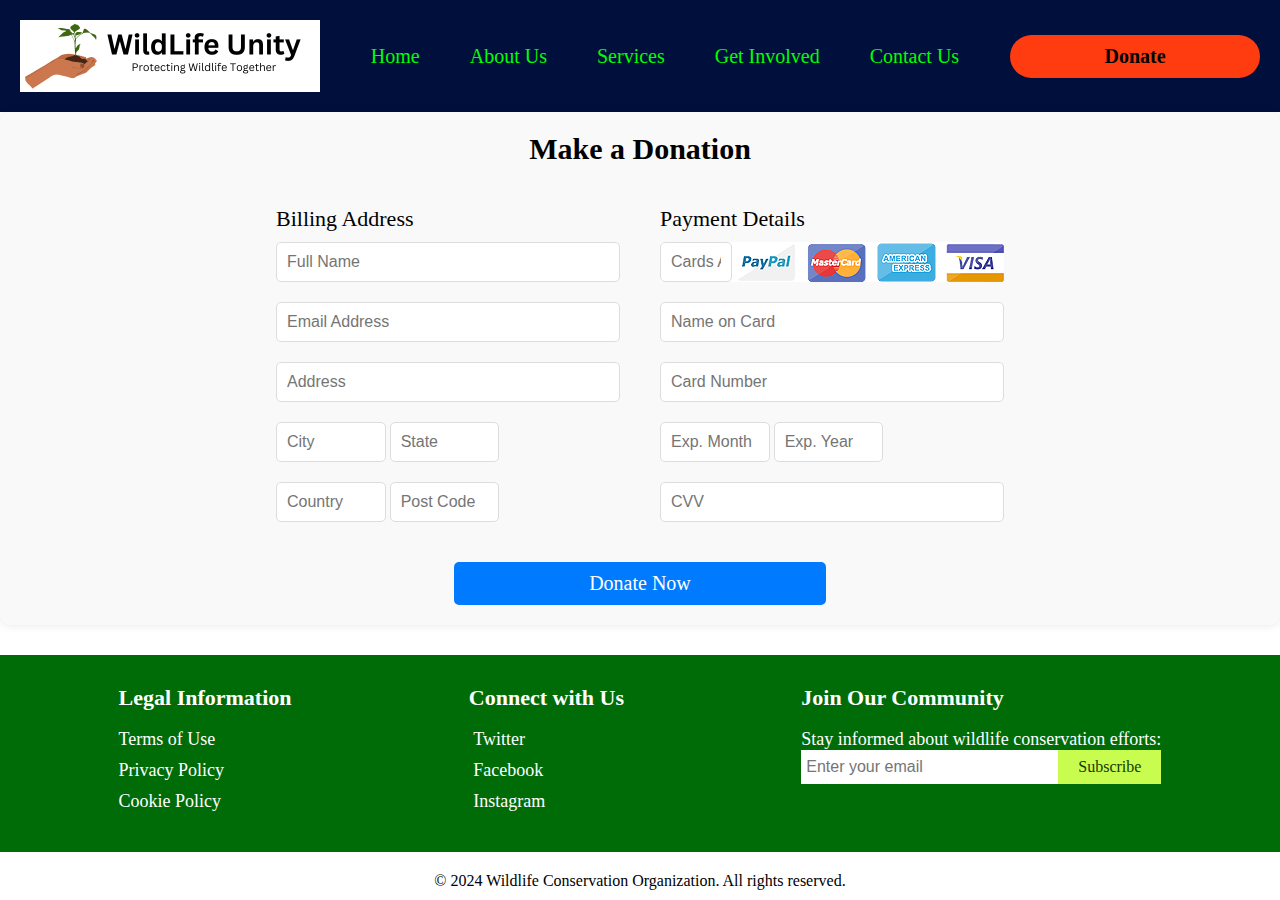
<file: Payment.html>
<!DOCTYPE html>
<html>
  <head>
    <title>Document</title>
    <link rel="stylesheet" href="Payment.css" />
    <link
      rel="stylesheet"
      href="https://cdnjs.cloudflare.com/ajax/libs/font-awesome/6.5.2/css/all.min.css"
      integrity="sha512-SnH5WK+bZxgPHs44uWIX+LLJAJ9/2PkPKZ5QiAj6Ta86w+fsb2TkcmfRyVX3pBnMFcV7oQPJkl9QevSCWr3W6A=="
      crossorigin="anonymous"
      referrerpolicy="no-referrer"
    />
    <script src="script.js" async></script>
  </head>
  <body>
    <header>
      <div class="header-container">
        <div class="logo">
          <img src="WildLife Unity.png" />
        </div>
        <nav>
          <ul>
            <li><a href="index.html">Home</a></li>
            <li><a href="aboutus.html">About Us</a></li>
            <li><a href="services.html">Services</a></li>
            <li><a href="GetInvolved.html">Get Involved</a></li>
            <li><a href="contact.html">Contact Us</a></li>
          </ul>
        </nav>
        <button>
          <a href="donation.html" class="ButtonForDonate">Donate</a>
        </button>
      </div>
    </header>
    <main>
      <div class="PaymentContainer">
        <h1>Make a Donation</h1>
        <div class="DonationWrapper">
          <div class="Part1">
            <form class="DonationForm">
              <div class="Heading">Billing Address</div>
              <div class="InputClass">
                <input
                  type="text"
                  name="fullname"
                  placeholder="Full Name"
                  required
                />
              </div>
              <div class="InputClass">
                <input
                  type="email"
                  name="email"
                  placeholder="Email Address"
                  required
                />
              </div>
              <div class="InputClass">
                <input
                  type="text"
                  name="address"
                  placeholder="Address"
                  required
                />
              </div>
              <div class="InputClass">
                <div class="SideInput">
                  <input type="text" name="city" placeholder="City" required />
                  <input
                    type="text"
                    name="state"
                    placeholder="State"
                    required
                  />
                </div>
                <div class="SideInput">
                  <input
                    type="text"
                    name="country"
                    placeholder="Country"
                    required
                  />
                  <input
                    type="text"
                    id="postcode"
                    name="postcode"
                    placeholder="Post Code"
                    required
                  />
                </div>
              </div>
            </form>
          </div>
          <div class="Part2">
            <form class="DonationForm">
              <div class="Heading">Payment Details</div>
              <div class="DisplayClass">
                <input
                  type="text"
                  name="cards"
                  placeholder="Cards Accepted"
                  readonly
                  required
                />
                <input type="image" src="card_img.png" alt="Cards Accepted" />
              </div>
              <div class="InputClass">
                <input
                  type="text"
                  name="cardname"
                  placeholder="Name on Card"
                  required
                />
              </div>
              <div class="InputClass">
                <input
                  type="text"
                  name="cardnumber"
                  placeholder="Card Number"
                  required
                />
              </div>
              <div class="InputClass">
                <div class="SideInput">
                  <input
                    type="text"
                    name="expmonth"
                    placeholder="Exp. Month"
                    required
                  />
                  <input
                    type="text"
                    name="expyear"
                    placeholder="Exp. Year"
                    required
                  />
                </div>
                <input type="text" name="cvv" placeholder="CVV" required />
              </div>
            </form>
          </div>
        </div>
        <button class="Submit">Donate Now</button>
      </div>
    </main>
    <footer>
      <div class="footer-container">
        <div class="legals">
          <h3>Legal Information</h3>
          <br />
          <ul>
            <li><a href="UnderMaintanence.html">Terms of Use</a></li>
            <li><a href="UnderMaintanence.html">Privacy Policy</a></li>
            <li><a href="UnderMaintanence.html">Cookie Policy</a></li>
          </ul>
        </div>
        <div class="socials">
          <h3>Connect with Us</h3>
          <br />
          <ul>
            <li>
              <a href="UnderMaintanence.html"><i class="fa-brands fa-twitter"></i>&nbsp;Twitter</a>
            </li>
            <li>
              <a href="UnderMaintanence.html"
                ><i class="fa-brands fa-facebook"></i>&nbsp;Facebook</a
              >
            </li>
            <li>
              <a href="UnderMaintanence.html"
                ><i class="fa-brands fa-instagram"></i>&nbsp;Instagram</a
              >
            </li>
          </ul>
        </div>
        <div class="newsletter">
          <h3>Join Our Community</h3>
          <br />
          <p style="font-size: 18px">
            Stay informed about wildlife conservation efforts:
          </p>
          <form>
            <input type="email" placeholder="Enter your email" />
            <button type="submit" style="font-size: 16px">Subscribe</button>
          </form>
        </div>
      </div>
      <div class="copyright">
        <p>
          &copy; 2024 Wildlife Conservation Organization. All rights reserved.
        </p>
      </div>
    </footer>
  </body>
</html>
</file>
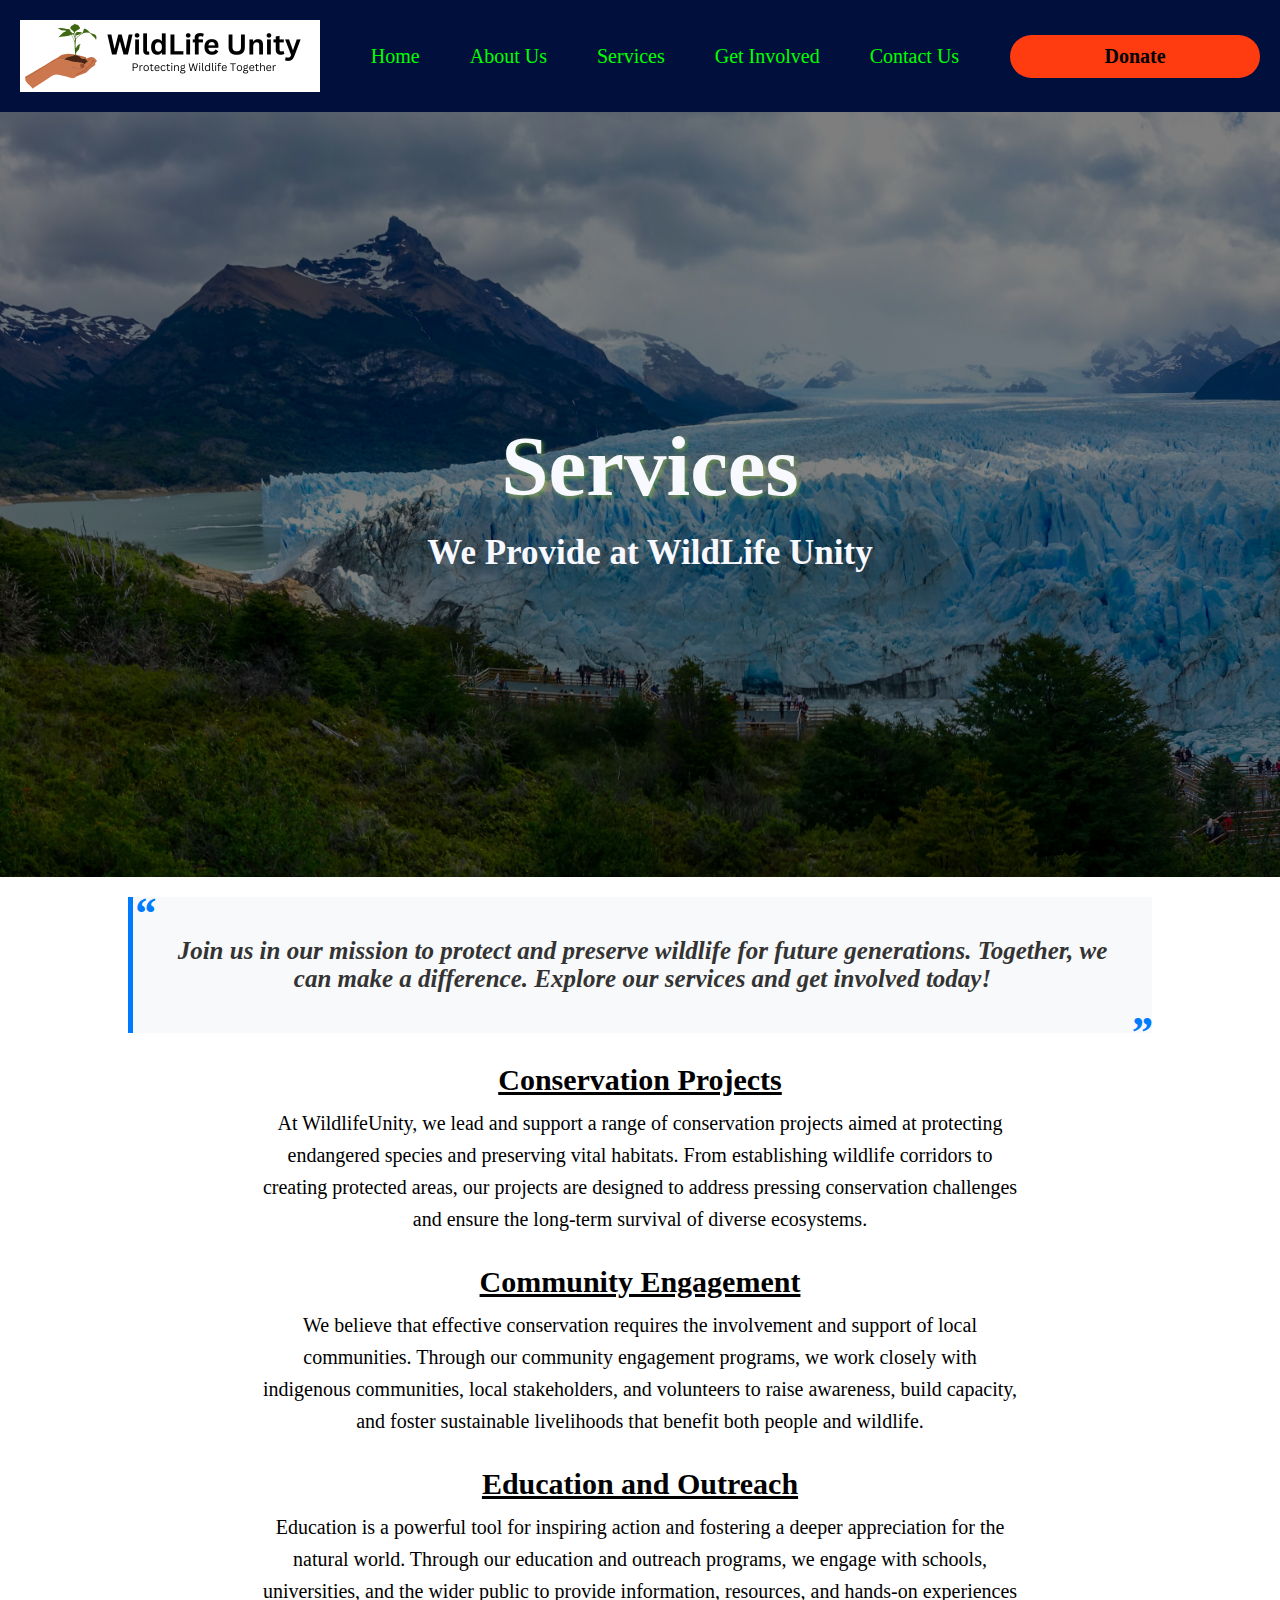
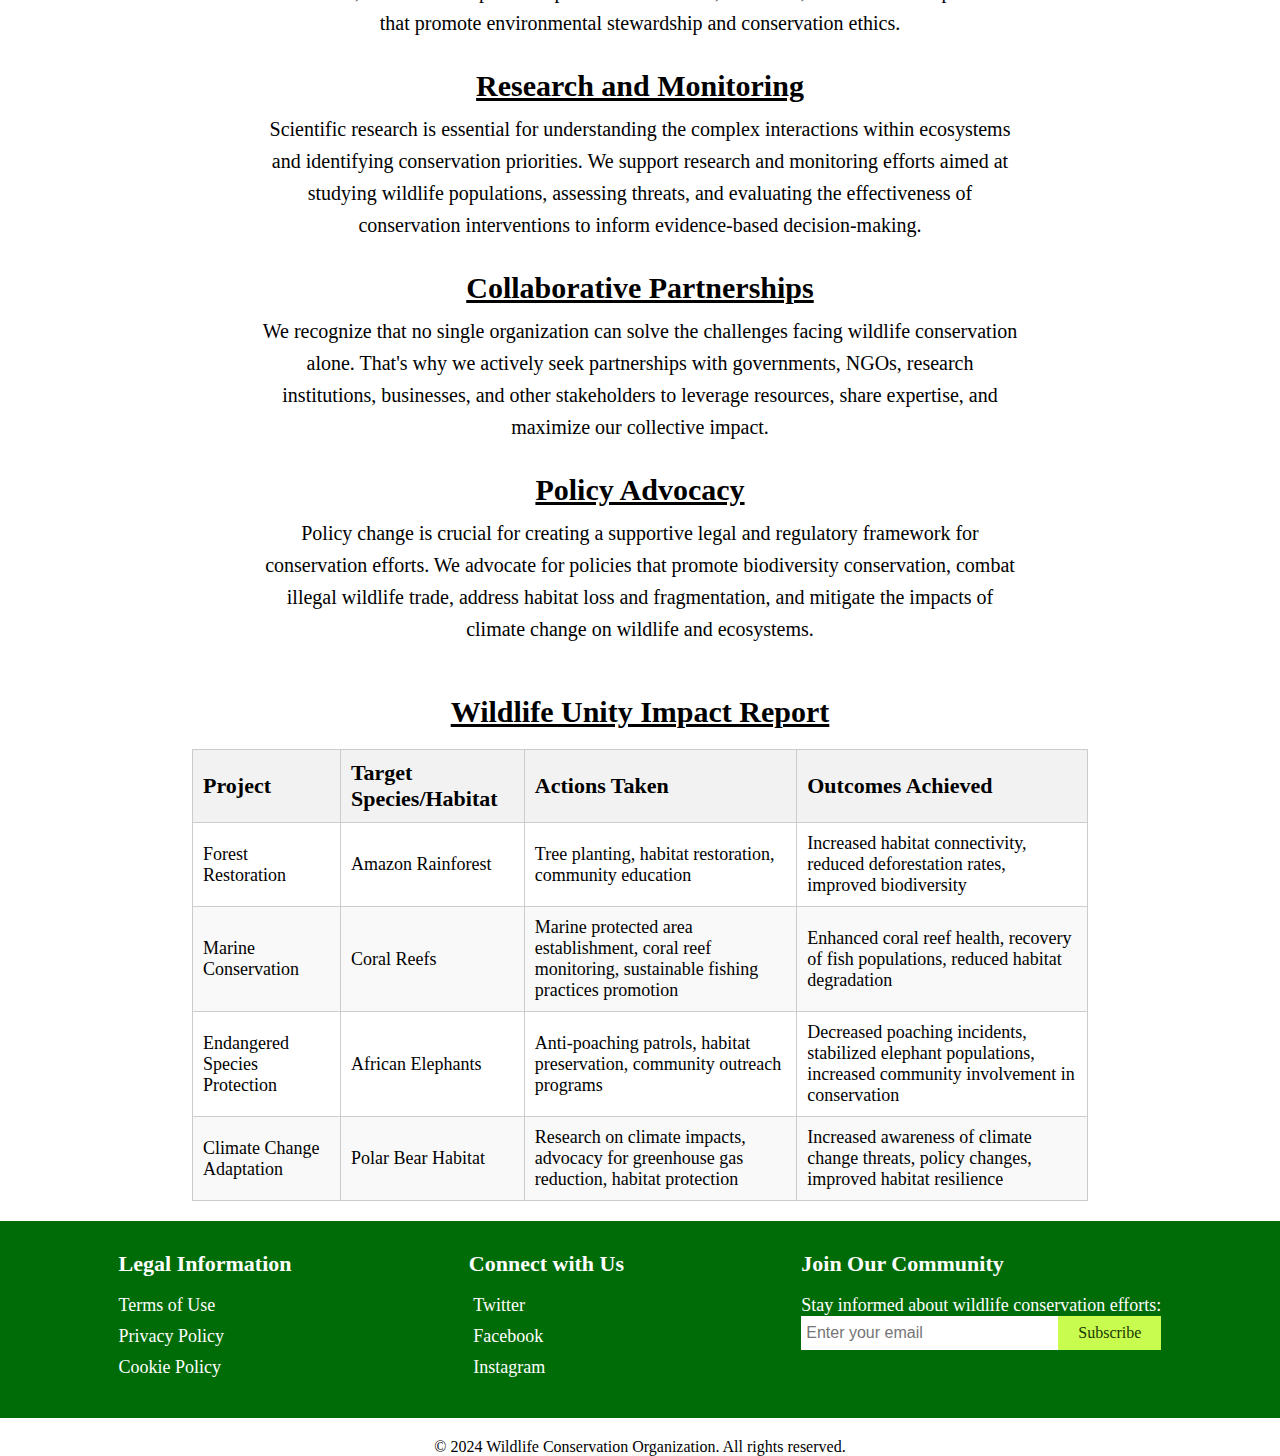
<file: services.html>
<!DOCTYPE html>
<html>
  <head>
    <title>Document</title>
    <link rel="stylesheet" href="services.css" />
    <link rel="stylesheet" href="https://cdnjs.cloudflare.com/ajax/libs/font-awesome/6.5.2/css/all.min.css" integrity="sha512-SnH5WK+bZxgPHs44uWIX+LLJAJ9/2PkPKZ5QiAj6Ta86w+fsb2TkcmfRyVX3pBnMFcV7oQPJkl9QevSCWr3W6A==" crossorigin="anonymous" referrerpolicy="no-referrer" />
    <script src="script.js" async></script>
  </head>
  <body>
    <header>
      <div class="header-container">
        <div class="logo">
          <img src="WildLife Unity.png">
        </div>
        <nav>
          <ul>
            <li><a href="index.html">Home</a></li>
            <li><a href="aboutus.html">About Us</a></li>
            <li><a href="services.html">Services</a></li>
            <li><a href="GetInvolved.html">Get Involved</a></li>
            <li><a href="contact.html">Contact Us</a></li>
          </ul>
        </nav>
        <button>
          <a href="donation.html" class="ButtonForDonate">Donate</a>
        </button>
      </div>
    </header>
    <main>
      <div class="ServicesCoverpage">
        <h1>Services</h1><br>
        <h2>We Provide at WildLife Unity</h2>
      </div>
      <div class="ServicesQuoteContainer">
       <div class="ServicesQuote">
         <h5>Join us in our mission to protect and preserve wildlife for future generations. Together, we can make a difference. Explore our services and get involved today!</h5>  
        </div>
      </div>
      <div class="ServicesContents">
        <div class="Part1">
          <h1>Conservation Projects</h1>
          <p>At WildlifeUnity, we lead and support a range of conservation projects aimed at protecting endangered species and preserving vital habitats. From establishing wildlife corridors to creating protected areas, our projects are designed to address pressing conservation challenges and ensure the long-term survival of diverse ecosystems.</p>
        </div>
        <div class="Part2">
          <h1>Community Engagement</h1>
          <p>We believe that effective conservation requires the involvement and support of local communities. Through our community engagement programs, we work closely with indigenous communities, local stakeholders, and volunteers to raise awareness, build capacity, and foster sustainable livelihoods that benefit both people and wildlife.</p>
        </div>
        <div class="Part3">
          <h1>Education and Outreach</h1>
          <p>Education is a powerful tool for inspiring action and fostering a deeper appreciation for the natural world. Through our education and outreach programs, we engage with schools, universities, and the wider public to provide information, resources, and hands-on experiences that promote environmental stewardship and conservation ethics.</p>
        </div>
        <div class="Part4">
          <h1>Research and Monitoring</h1>
          <p>Scientific research is essential for understanding the complex interactions within ecosystems and identifying conservation priorities. We support research and monitoring efforts aimed at studying wildlife populations, assessing threats, and evaluating the effectiveness of conservation interventions to inform evidence-based decision-making.</p>
        </div>
        <div class="Part5">
          <h1>Collaborative Partnerships</h1>
          <p>We recognize that no single organization can solve the challenges facing wildlife conservation alone. That's why we actively seek partnerships with governments, NGOs, research institutions, businesses, and other stakeholders to leverage resources, share expertise, and maximize our collective impact.</p>
        </div>
        <div class="Part6">
          <h1>Policy Advocacy</h1>
          <p>Policy change is crucial for creating a supportive legal and regulatory framework for conservation efforts. We advocate for policies that promote biodiversity conservation, combat illegal wildlife trade, address habitat loss and fragmentation, and mitigate the impacts of climate change on wildlife and ecosystems.</p>
        </div>
      </div>
      <div class="ImpactReport">
        <table border="1">
          <caption>Wildlife Unity Impact Report</caption>
          <thead>
            <tr>
              <th>Project</th>
              <th>Target Species/Habitat</th>
              <th>Actions Taken</th>
              <th>Outcomes Achieved</th>
            </tr>
          </thead>
          <tbody>
            <tr>
              <td>Forest Restoration</td>
              <td>Amazon Rainforest</td>
              <td>Tree planting, habitat restoration, community education</td>
              <td>Increased habitat connectivity, reduced deforestation rates, improved biodiversity</td>
            </tr>
            <tr>
              <td>Marine Conservation</td>
              <td>Coral Reefs</td>
              <td>Marine protected area establishment, coral reef monitoring, sustainable fishing practices promotion</td>
              <td>Enhanced coral reef health, recovery of fish populations, reduced habitat degradation</td>
            </tr>
            <tr>
              <td>Endangered Species Protection</td>
              <td>African Elephants</td>
              <td>Anti-poaching patrols, habitat preservation, community outreach programs</td>
              <td>Decreased poaching incidents, stabilized elephant populations, increased community involvement in conservation</td>
            </tr>
            <tr>
              <td>Climate Change Adaptation</td>
              <td>Polar Bear Habitat</td>
              <td>Research on climate impacts, advocacy for greenhouse gas reduction, habitat protection</td>
              <td>Increased awareness of climate change threats, policy changes, improved habitat resilience</td>
            </tr>
          </tbody>
        </table>       
      </div>
    </main>
    <footer>
      <div class="footer-container">
        <div class="legals">
          <h3>Legal Information</h3>
          <br />
          <ul>
            <li><a href="UnderMaintanence.html">Terms of Use</a></li>
            <li><a href="UnderMaintanence.html">Privacy Policy</a></li>
            <li><a href="UnderMaintanence.html">Cookie Policy</a></li>
          </ul>
        </div>
        <div class="socials">
          <h3>Connect with Us</h3>
          <br />
          <ul>
            <li>
              <a href="UnderMaintanence.html"><i class="fa-brands fa-twitter"></i>&nbsp;Twitter</a>
            </li>
            <li>
              <a href="UnderMaintanence.html"
                ><i class="fa-brands fa-facebook"></i>&nbsp;Facebook</a
              >
            </li>
            <li>
              <a href="UnderMaintanence.html"
                ><i class="fa-brands fa-instagram"></i>&nbsp;Instagram</a
              >
            </li>
          </ul>
        </div>
        <div class="newsletter">
          <h3>Join Our Community</h3>
          <br />
          <p style="font-size: 18px">
            Stay informed about wildlife conservation efforts:
          </p>
          <form>
            <input type="email" placeholder="Enter your email" />
            <button type="submit" style="font-size: 16px">Subscribe</button>
          </form>
        </div>
      </div>
      <div class="copyright">
        <p>
          &copy; 2024 Wildlife Conservation Organization. All rights reserved.
        </p>
      </div>
    </footer>
  </body>
</html>
</file>
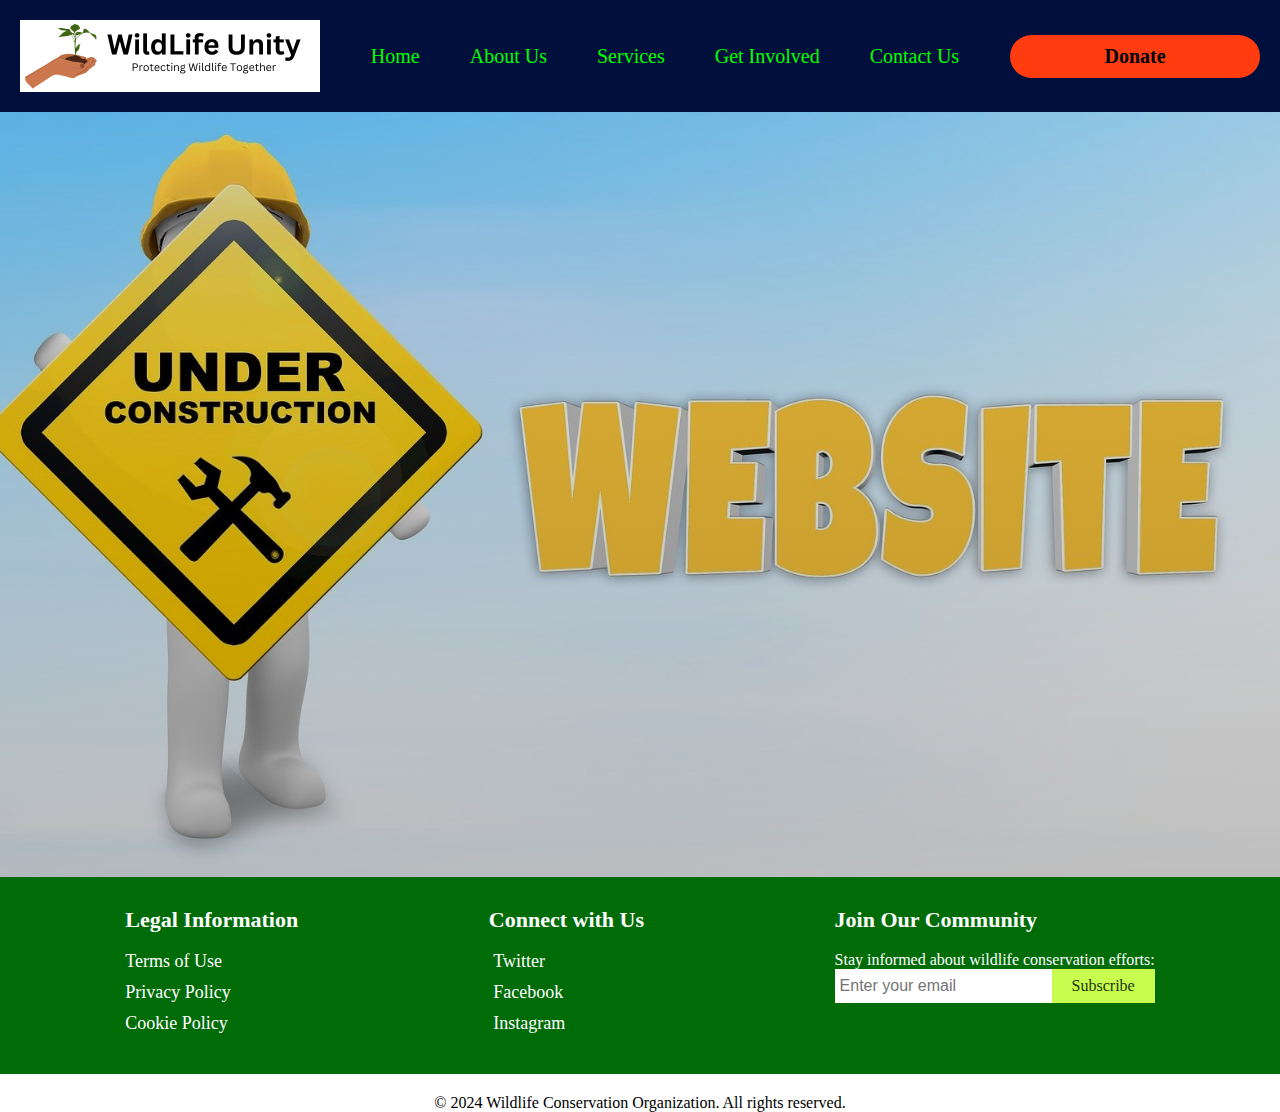
<file: UnderMaintanence.html>
<!DOCTYPE html>
<html>
  <head>
    <title>Document</title>
    <link
      rel="stylesheet"
      href="https://cdnjs.cloudflare.com/ajax/libs/font-awesome/6.5.2/css/all.min.css"
      integrity="sha512-SnH5WK+bZxgPHs44uWIX+LLJAJ9/2PkPKZ5QiAj6Ta86w+fsb2TkcmfRyVX3pBnMFcV7oQPJkl9QevSCWr3W6A=="
      crossorigin="anonymous"
      referrerpolicy="no-referrer"
    />
    <script src="script.js" async></script>
    <style>
      * {
        margin: 0%;
        padding: 0%;
        box-sizing: border-box;
        font-size: 1rem;
      }
      div.header-container {
        width: 100%;
        height: 112px;
        padding: 20px;
        display: flex;
        align-items: center;
        justify-content: space-between;
        background-color: #000f3c;
      }
      div.logo {
        float: left;
        height: 72px;
        width: 300px;
      }
      nav ul {
        display: flex;
        gap: 50px;
      }
      nav ul li {
        list-style: none;
        position: relative;
      }
      nav a {
        text-decoration: none;
        color: #00ff00;
        font-size: 20px;
      }
      nav a::after {
        content: "";
        position: absolute;
        bottom: -33px;
        left: 0;
        width: 0;
        height: 5px;
        background-color: aqua;
        transition: width 0.3s ease;
      }
      nav a:hover::after,
      nav a:focus::after {
        width: 100%;
      }
      button {
        border: none;
        background-color: transparent;
        font-family: inherit;
      }
      .ButtonForDonate {
        padding: 10px;
        width: 250px;
        background-color: #ff3c10;
        color: black;
        font-size: 20px;
        font-family: inherit;
        font-weight: bold;
        text-align: center;
        text-decoration: none;
        border-radius: 100px;
        display: inline-block;
        border-radius: 100px;
      }
      .ButtonForDonate:hover {
        background: linear-gradient(to bottom, #ff3c10, #ffa710);
        animation: button-particles 1s ease-in-out infinite;
      }
      /* ----------------------------------------------------------------------- */
      .MaintenanceCover {
        height: 85vh;
        background-image: linear-gradient(
            rgba(0, 0, 0, 0.1),
            rgba(0, 0, 0, 0.25)
          ),
          url("Maintenance.jpg");
        background-repeat: no-repeat;
        background-size: cover;
        background-position: center;
      }
      /* ----------------------------------------------------------------------- */
      div.footer-container {
        width: 100%;
        padding: 30px;
        display: flex;
        flex-wrap: wrap;
        justify-content: space-around;
        background-color: #006c07;
        color: white;
      }
      .footer-container h3 {
        font-size: 22px;
      }
      div.footer-container ul {
        list-style: none;
      }
      div.footer-container ul li {
        margin-bottom: 10px;
      }
      div.footer-container ul li a {
        color: white;
        text-decoration: none;
        display: flex;
        align-items: center;
        font-size: 18px;
      }
      div.footer-container ul li a img {
        margin-right: 10px;
      }
      div.footer-container ul li a:hover {
        text-shadow: 0 0 5px white;
      }
      .newsletter form {
        display: flex;
      }
      .newsletter input {
        flex: 1;
        padding: 5px;
        border: none;
        border-radius: 0;
      }
      .newsletter button {
        padding: 8px 20px;
        background-color: #c8fc4f;
        color: #173803;
        border: none;
        border-radius: 0;
        cursor: pointer;
      }
      .newsletter button:hover {
        background-color: #d4f588;
      }
      .copyright {
        background-image: none;
        text-align: center;
        margin-top: 20px;
      }
    </style>
  </head>
  <body>
    <header>
      <div class="header-container">
        <div class="logo">
          <img src="WildLife Unity.png" />
        </div>
        <nav>
          <ul>
            <li><a href="index.html">Home</a></li>
            <li><a href="aboutus.html">About Us</a></li>
            <li><a href="services.html">Services</a></li>
            <li><a href="GetInvolved.html">Get Involved</a></li>
            <li><a href="contact.html">Contact Us</a></li>
          </ul>
        </nav>
        <button>
          <a href="donation.html" class="ButtonForDonate">Donate</a>
        </button>
      </div>
    </header>
    <main>
      <div class="MaintenanceCover"></div>
    </main>
    <footer>
      <div class="footer-container">
        <div class="legals">
          <h3>Legal Information</h3>
          <br />
          <ul>
            <li><a href="#">Terms of Use</a></li>
            <li><a href="#">Privacy Policy</a></li>
            <li><a href="#">Cookie Policy</a></li>
          </ul>
        </div>
        <div class="socials">
          <h3>Connect with Us</h3>
          <br />
          <ul>
            <li>
              <a href="#"><i class="fa-brands fa-twitter"></i>&nbsp;Twitter</a>
            </li>
            <li>
              <a href="#"
                ><i class="fa-brands fa-facebook"></i>&nbsp;Facebook</a
              >
            </li>
            <li>
              <a href="#"
                ><i class="fa-brands fa-instagram"></i>&nbsp;Instagram</a
              >
            </li>
          </ul>
        </div>
        <div class="newsletter">
          <h3>Join Our Community</h3>
          <br />
          <p>Stay informed about wildlife conservation efforts:</p>
          <form>
            <input type="email" placeholder="Enter your email" />
            <button type="submit">Subscribe</button>
          </form>
        </div>
      </div>
      <div class="copyright">
        <p>
          &copy; 2024 Wildlife Conservation Organization. All rights reserved.
        </p>
      </div>
    </footer>
  </body>
</html>
</file>
<file: aboutus.css>
* {
  margin: 0%;
  padding: 0%;
  box-sizing: border-box;
  font-size: 1rem;
}
div.header-container {
  width: 100%;
  height: 112px;
  padding: 20px;
  display: flex;
  align-items: center;
  justify-content: space-between;
  background-color: #000f3c;
}
div.logo {
  float: left;
  height: 72px;
  width: 300px;
}
nav ul {
  display: flex;
  gap: 50px;
}
nav ul li {
  list-style: none;
  position: relative;
}
nav a {
  text-decoration: none;
  color: #00ff00;
  font-size: 20px;
}
nav a::after {
  content: "";
  position: absolute;
  bottom: -33px;
  left: 0;
  width: 0;
  height: 5px;
  background-color: aqua;
  transition: width 0.3s ease;
}
nav a:hover::after,
nav a:focus::after {
  width: 100%;
}
button {
  border: none;
  background-color: transparent;
  font-family: inherit;
}
.ButtonForDonate {
  padding: 10px;
  width: 250px;
  background-color: #ff3c10;
  color: black;
  font-size: 20px;
  font-family: inherit;
  font-weight: bold;
  text-align: center;
  text-decoration: none;
  border-radius: 100px;
  display: inline-block;
  border-radius: 100px;
}
.ButtonForDonate:hover {
  background: linear-gradient(to bottom, #ff3c10, #ffa710);
  animation: button-particles 1s ease-in-out infinite;
}
/* -------------------------------------------------- */
/* Main Content Styles */
main {
  background-color: #000f3c;
}
/* About Us Cover Styles */
.AboutUsCover {
  height: 85vh;
  background-image: linear-gradient(rgba(0, 0, 0, 0.5), rgba(0, 0, 0, 0.5)),
    url("AboutusCover.jpg");
  background-repeat: no-repeat;
  background-size: cover;
  background-position: center;
  position: relative;
  display: flex;
  flex-direction: column;
  justify-content: center;
  padding-left: 20px;
  text-align: center;
  color: white;
  text-shadow: 2px 2px 4px rgb(154, 205, 50, 0.5);
}
/* Styling for text within the cover section */
.AboutUsCovertext {
  padding: 30px;
  width: 100%;
  margin: 0 auto;
  background-color: white;
  text-align: center;
}
.AboutUsCovertext h1 {
  border-bottom: 5px solid black;
  padding-bottom: 2px;
  width: 350px;
  margin: 20px auto;
  font-size: 40px;
}
.AboutUsCovertext p {
  font-size: 20px;
  line-height: 1.3;
  width: 700px;
  margin: 0 auto;
}
/* Styling for slots within the cover section */
.AboutUsSlot1,
.AboutUsSlot2,
.AboutUsSlot3 {
  display: flex;
  align-items: center;
  justify-content: center;
  margin: 100px;
  gap: 40px;
}
.AboutUsContents h1 {
  font-size: 40px;
  color: ghostwhite;
}
.AboutUsContents p {
  font-size: 20px;
  color: ghostwhite;
}
/* Styling for text and image slots */
.Textslot1,
.Textslot2,
.Textslot3,
.ImageSlot1,
.ImageSlot2,
.ImageSlot3 {
  height: 60vh;
  width: 35vw;
  padding: 40px;
  border: 1px solid aqua;
}
/* Styling for the last section */
.AboutUsLast {
  background-color: white;
  padding: 20px;
  padding-bottom: 0px;
  text-align: center;
  margin: 40px auto;
}
.AboutUsLast h1 {
  border-bottom: 5px solid black;
  padding-bottom: 2px;
  width: 270px;
  margin: 20px auto;
  color: black;
  font-size: 40px;
  display: flex;
  align-items: center;
  justify-content: center;
}
.AboutUsLast p {
  font-size: 20px;
  line-height: 1.3;
  width: 700px;
  margin: 0 auto;
}
/* -------------------------------------------------- */
div.footer-container {
  width: 100%;
  padding: 30px;
  display: flex;
  flex-wrap: wrap;
  justify-content: space-around;
  background-color: #006c07;
  color: white;
}
.footer-container h3 {
  font-size: 22px;
}
div.footer-container ul {
  list-style: none;
}
div.footer-container ul li {
  margin-bottom: 10px;
}
div.footer-container ul li a {
  color: white;
  text-decoration: none;
  display: flex;
  align-items: center;
  font-size: 18px;
}
div.footer-container ul li a img {
  margin-right: 10px;
}
div.footer-container ul li a:hover {
  text-shadow: 0 0 5px white;
}
.newsletter form {
  display: flex;
}
.newsletter input {
  flex: 1;
  padding: 5px;
  border: none;
}
.newsletter button {
  padding: 8px 20px;
  background-color: #c8fc4f;
  color: #173803;
  border: none;
  cursor: pointer;
}
.newsletter button:hover {
  background-color: #d4f588;
}
.copyright {
  background-image: none;
  text-align: center;
  margin-top: 20px;
}
</file>
<file: contact.css>
* {
  margin: 0%;
  padding: 0%;
  box-sizing: border-box;
  font-size: 1rem;
}
div.header-container {
  width: 100%;
  height: 112px;
  padding: 20px;
  display: flex;
  align-items: center;
  justify-content: space-between;
  background-color: #000f3c;
}
div.logo {
  float: left;
  height: 72px;
  width: 300px;
}
nav ul {
  display: flex;
  gap: 50px;
}
nav ul li {
  list-style: none;
  position: relative;
}
nav a {
  text-decoration: none;
  color: #00ff00;
  font-size: 20px;
}
nav a::after {
  content: "";
  position: absolute;
  bottom: -33px;
  left: 0;
  width: 0;
  height: 5px;
  background-color: aqua;
  transition: width 0.3s ease;
}
nav a:hover::after,
nav a:focus::after {
  width: 100%;
}
button {
  border: none;
  background-color: transparent;
  font-family: inherit;
}
.ButtonForDonate {
  padding: 10px;
  width: 250px;
  background-color: #ff3c10;
  color: black;
  font-size: 20px;
  font-family: inherit;
  font-weight: bold;
  text-align: center;
  text-decoration: none;
  border-radius: 100px;
  display: inline-block;
  border-radius: 100px;
}
.ButtonForDonate:hover {
  background: linear-gradient(to bottom, #ff3c10, #ffa710);
  animation: button-particles 1s ease-in-out infinite;
}
/* ------------------------------------------------------------ */
/* Styling for the cover section */
.ContactCover {
  height: 85vh;
  background-image: linear-gradient(rgba(0, 0, 0, 0.5), rgba(0, 0, 0, 0.5)),
    url("ContactUs.jpg");
  background-repeat: no-repeat;
  background-size: cover;
  background-position: center;
  position: relative;
  display: flex;
  flex-direction: column;
  justify-content: center;
  padding-left: 20px;
}
/* Styling for sections containing contact information and form */
.Contact,
.Information {
  display: flex;
  flex-direction: column;
  justify-content: center;
  text-align: left;
  text-shadow: 2px 2px 4px rgb(154, 205, 50, 0.5);
}
/* Styling for headings within contact and information sections */
.Contact h1,
.Information h1 {
  font-size: 85px;
  color: white;
}
.Part1,
.part2,
.part3,
.part4 {
  padding: 40px;
  width: 100%;
  margin: 0 auto;
  background-color: white;
  text-align: center;
}
.Part1 h1 {
  border-bottom: 5px solid black;
  padding-bottom: 2px;
  width: 240px;
  margin: 20px auto;
  font-size: 30px;
}
.Part1 p {
  font-size: 20px;
  line-height: 1.3;
  width: 700px;
  text-align: center;
  margin: 0 auto;
}
.part2 h1,
.part3 h1,
.part4 h1 {
  border-bottom: 5px solid black;
  padding-bottom: 2px;
  width: 240px;
  margin: 0 auto;
  font-size: 30px;
}
.part2 p,
.part3 p,
.part4 p {
  font-size: 20px;
  line-height: 1.3;
  width: 700px;
  text-align: center;
  margin: 0 auto;
}
.part4 h2 {
  margin: 20px auto;
  font-size: 25px;
  width: 70vw;
}
/* Styling for the form container */
.FormContainer {
  display: flex;
  justify-content: center;
  margin: 40px auto;
}
/* Styling for contact details and contact form */
.ContactDetails,
.ContactForm {
  margin: 0 10px;
}
.ContactSection {
  width: 35vw;
  height: auto;
  padding: 40px;
  margin-bottom: 20px;
  background-color: #000f3c;
  border-radius: 15px;
  line-height: 1.5;
  color: #fff;
}
.ContactSection p {
  text-align: right;
  font-size: 20px;
}
.ContactForm {
  width: 35vw;
  padding: 20px;
  border: 1px solid #ccc;
  border-radius: 5px;
  background-color: #f9f9f9;
  box-shadow: 0 0 10px rgba(0, 0, 0, 0.1);
}
h2 {
  text-align: center;
}
.form-group {
  margin-bottom: 20px;
}
/* Styling for labels */
label {
  display: block;
  margin-bottom: 5px;
  font-size: 20px;
}
/* Styling for text inputs, email inputs, and text areas */
input[type="text"],
input[type="email"],
textarea {
  width: 100%;
  padding: 10px;
  border: 1px solid #ccc;
  border-radius: 5px;
}
textarea {
  resize: vertical;
}
/* Styling for contact button */
.ContactButton {
  display: block;
  width: 100%;
  padding: 10px;
  border: none;
  border-radius: 5px;
  background-color: #007bff;
  color: #fff;
  font-size: 16px;
  cursor: pointer;
}
.ContactButton:hover {
  background-color: #0056b3;
}
/* ------------------------------------------------------------ */
div.footer-container {
  width: 100%;
  padding: 30px;
  display: flex;
  flex-wrap: wrap;
  justify-content: space-around;
  background-color: #006c07;
  color: white;
}
.footer-container h3 {
  font-size: 22px;
}
div.footer-container ul {
  list-style: none;
}
div.footer-container ul li {
  margin-bottom: 10px;
}
div.footer-container ul li a {
  color: white;
  text-decoration: none;
  display: flex;
  align-items: center;
  font-size: 18px;
}
div.footer-container ul li a img {
  margin-right: 10px;
}
div.footer-container ul li a:hover {
  text-shadow: 0 0 5px white;
}
.newsletter form {
  display: flex;
}
.newsletter input {
  flex: 1;
  padding: 5px;
  border: none;
}
.newsletter button {
  padding: 8px 20px;
  background-color: #c8fc4f;
  color: #173803;
  border: none;
  cursor: pointer;
}
.newsletter button:hover {
  background-color: #d4f588;
}
.copyright {
  background-image: none;
  text-align: center;
  margin-top: 20px;
}
</file>
<file: donation.css>
* {
  margin: 0%;
  padding: 0%;
  box-sizing: border-box;
  font-size: 1rem;
}
div.header-container {
  width: 100%;
  height: 112px;
  padding: 20px;
  display: flex;
  align-items: center;
  justify-content: space-between;
  background-color: #000f3c;
}
div.logo {
  float: left;
  height: 72px;
  width: 300px;
}
nav ul {
  display: flex;
  gap: 50px;
}
nav ul li {
  list-style: none;
  position: relative;
}
nav a {
  text-decoration: none;
  color: #00ff00;
  font-size: 20px;
}
nav a::after {
  content: "";
  position: absolute;
  bottom: -33px;
  left: 0;
  width: 0;
  height: 5px;
  background-color: aqua;
  transition: width 0.3s ease;
}
nav a:hover::after,
nav a:focus::after {
  width: 100%;
}
button {
  border: none;
  background-color: transparent;
  font-family: inherit;
}
.ButtonForDonate {
  padding: 10px;
  width: 250px;
  background-color: #ff3c10;
  color: black;
  font-size: 20px;
  font-family: inherit;
  font-weight: bold;
  text-align: center;
  text-decoration: none;
  border-radius: 100px;
  display: inline-block;
  border-radius: 100px;
}
.ButtonForDonate:hover {
  background: linear-gradient(to bottom, #ff3c10, #ffa710);
  animation: button-particles 1s ease-in-out infinite;
}
/* ------------------------------------------------------------------- */
/* Styling for the cover section */
.DonationCover {
  height: 85vh;
  background-image: linear-gradient(rgba(0, 0, 0, 0.5), rgba(0, 0, 0, 0.5)),
    url("DonationCover.jpg");
  background-repeat: no-repeat;
  background-size: cover;
  background-position: center;
  position: relative;
  display: flex;
  align-items: center;
  justify-content: center;
  text-shadow: 2px 2px 4px rgb(154, 205, 50, 0.5);
}
.DonationCover h1 {
  position: absolute;
  top: 28vh;
  left: vw; 
  padding: 10px;
  color: white;
}
.DonateContent{
  margin-top: 20px;
}
.DonateContent h1 {
  border-bottom: 5px solid black;
  padding-bottom: 2px;
  width: 418px;
  margin: 20px auto;
  font-size: 40px;
}
.DonateContent p {
  font-size: 20px;
  line-height: 1.3;
  width: 700px;
  margin: 0 auto;
  text-align: center;
}
/* Styling for donation list */
.DonateList{
  width: 70vw;
  font-size: 20px;
  text-align: center;
  margin: 20px auto;
}
.DonateList h3{
  margin-bottom: 10px;
  text-align: left;
}
/* Styling for list items within donation list */
.DonateList li, .DonateList strong {
  font-size: 20px;
  text-align: left;
  text-decoration: none;
}
.DonateMaster {
  display: flex;
  justify-content: center;
  margin: 40px;
}
.DonateForm {
  margin: 0 20px;
}
.DonateForm h2 {
  text-align: center;
}
.DonateForm form {
  width: 30vw;
  height: 60vh;
  padding: 20px;
  border: 1px solid #ccc;
  border-radius: 5px;
}
/* Styling for first and last child divs within the donation form */
.DonateForm div:first-child {
  margin-bottom: 60px;
}
.DonateForm div:last-child{
  margin-bottom: 0;
}
.DonateForm label {
  font-size: 20px;
}
/* Styling for select input within the donation form */
.DonateForm select {
  width: 100%;
  padding: 10px;
  font-size: 16px;
  border-radius: 5px;
  border: 1px solid #ccc;
}
/* Styling for the submit button within the donation form */
.DonateForm button {
  width: 100%; /* Set width to 100% */
  padding: 10px; /* Add padding */
  margin-top: 160px; /* Add top margin */
  border: none; /* Remove border */
  background-color: #4CAF50; /* Set background color */
  border-radius: 5px; /* Add border radius */
  cursor: pointer; /* Set cursor to pointer */
}
.DonateForm a {
  text-decoration: none;
  color: inherit;
  font-size: 20px;
}
.DonateForm button:hover {
  background-color: #45a049;
}
/* Styling for the extra part section */
.ExtraPart {
  background-color: #000f3c;
  color: ghostwhite;
  width: 30vw;
  height: 60vh;
  padding: 20px;
  border-radius: 5px;
  margin: 0 20px;
}
.ExtraPart h1{
  font-size: 30px;
}
.ExtraPart li{
  list-style: none;
  font-size: 18px;
  margin-bottom: 8px;
}
.ExtraPart strong {
  font-size: 20px;
  text-decoration-line: underline;
}
.ExtraPart p {
  font-size: 20px;
}
.DonateOther{
  width: 700px;
  text-align: center;
  margin: 0 auto;
}
.DonateOther p{
  font-size: 20px;
  margin-bottom: 40px;
}
/* ------------------------------------------------------------------- */
div.footer-container {
  width: 100%;
  padding: 30px;
  display: flex;
  flex-wrap: wrap;
  justify-content: space-around;
  background-color: #006c07;
  color: white;
}
.footer-container h3 {
  font-size: 22px;
}
div.footer-container ul {
  list-style: none;
}
div.footer-container ul li {
  margin-bottom: 10px;
}
div.footer-container ul li a {
  color: white;
  text-decoration: none;
  display: flex;
  align-items: center;
  font-size: 18px;
}
div.footer-container ul li a img {
  margin-right: 10px;
}
div.footer-container ul li a:hover {
  text-shadow: 0 0 5px white;
}
.newsletter form {
  display: flex;
}
.newsletter input {
  flex: 1;
  padding: 5px;
  border: none;
}
.newsletter button {
  padding: 8px 20px;
  background-color: #c8fc4f;
  color: #173803;
  border: none;
  cursor: pointer;
}
.newsletter button:hover {
  background-color: #d4f588;
}
.copyright {
  background-image: none;
  text-align: center;
  margin-top: 20px;
}
</file>
<file: GetInvolved.css>
* {
  margin: 0%;
  padding: 0%;
  box-sizing: border-box;
  font-size: 1rem;
}
div.header-container {
  width: 100%;
  height: 112px;
  padding: 20px;
  display: flex;
  align-items: center;
  justify-content: space-between;
  background-color: #000f3c;
}
div.logo {
  float: left;
  height: 72px;
  width: 300px;
}
nav ul {
  display: flex;
  gap: 50px;
}
nav ul li {
  list-style: none;
  position: relative;
}
nav a {
  text-decoration: none;
  color: #00ff00;
  font-size: 20px;
}
nav a::after {
  content: "";
  position: absolute;
  bottom: -33px;
  left: 0;
  width: 0;
  height: 5px;
  background-color: aqua;
  transition: width 0.3s ease;
}
nav a:hover::after,
nav a:focus::after {
  width: 100%;
}
button {
  border: none;
  background-color: transparent;
  font-family: inherit;
}
.ButtonForDonate {
  padding: 10px;
  width: 250px;
  background-color: #ff3c10;
  color: black;
  font-size: 20px;
  font-family: inherit;
  font-weight: bold;
  text-align: center;
  text-decoration: none;
  border-radius: 100px;
  display: inline-block;
  border-radius: 100px;
}
.ButtonForDonate:hover {
  background: linear-gradient(to bottom, #ff3c10, #ffa710);
  animation: button-particles 1s ease-in-out infinite;
}
/* ------------------------------------------------------------ */
/* Styling for the cover section */
.GetInvolvedCover {
  height: 85vh;
  background-image: linear-gradient(rgba(0, 0, 0, 0.5), rgba(0, 0, 0, 0.5)),
    url("GetInvolvedCover.jpg");
  background-repeat: no-repeat;
  background-size: cover;
  background-position:center;
  position: relative;
  display: flex;
  align-items: center;
  justify-content: center;
  padding-left: 20px;
}
.GetInvolvedCover h1 {
  font-size: 85px;
  color: ghostwhite;
  text-shadow: 2px 2px 4px rgb(154, 205, 50, 0.5);
}
/* Styling for the main container */
.MainContainer {
  width: 800px;
  margin: auto;
  padding: 20px;
  text-align: center;
}
.MainContainer h1 {
  font-size: 30px;
  margin-bottom: 0px;
  padding: 10px;
  text-decoration: underline;
}
.MainContainer p {
  font-size: 20px;
  line-height: 1.6;
  margin-bottom: 20px;
}
/* Styling for the button */
.btn {
  background-color: #ff3c10; /* Set background color */
  padding: 14px 40px; /* Add padding */
  color: #fff; /* Set text color to white */
  letter-spacing: 2px; /* Add letter spacing */
  cursor: pointer; /* Set cursor to pointer */
  border-radius: 100px; /* Add border radius */
  border: 2px dashed #ff3c10; /* Add dashed border */
  transition: 0.4s; /* Add transition effect */
}
/* Styling for links within the button */
.btn a {
  text-decoration: none; /* Remove underline */
  color: inherit; /* Inherit text color */
}
/* Styling for hover effect on the button */
.btn:hover {
  transition: 0.4s; /* Add transition effect */
  border: 2px dashed #ff3c10; /* Change border color on hover */
  background-color: #fff; /* Change background color on hover */
  color: #ff3c10; /* Change text color on hover */
}
/* ------------------------------------------------------------ */
div.footer-container {
  width: 100%;
  padding: 30px;
  display: flex;
  flex-wrap: wrap;
  justify-content: space-around;
  background-color: #006c07;
  color: white;
}
div.footer-container ul {
  list-style: none;
}
div.footer-container ul li {
  margin-bottom: 10px;
}
div.footer-container ul li a {
  color: white;
  text-decoration: none;
  display: flex;
  align-items: center;
}
div.footer-container ul li a img {
  margin-right: 10px;
}
div.footer-container ul li a:hover {
  text-shadow: 0 0 5px white;
}
.newsletter form {
  display: flex;
}
.newsletter input {
  flex: 1;
  padding: 5px;
  border: none;
}
.newsletter button {
  padding: 8px 20px;
  background-color: #c8fc4f;
  color: #173803;
  border: none;
  cursor: pointer;
}
.newsletter button:hover {
  background-color: #d4f588;
}
.copyright {
  background-image: none;
  text-align: center;
  margin-top: 20px;
}
</file>
<file: Payment.css>
* {
  margin: 0%;
  padding: 0%;
  box-sizing: border-box;
  font-size: 1rem;
}
div.header-container {
  width: 100%;
  height: 112px;
  padding: 20px;
  display: flex;
  align-items: center;
  justify-content: space-between;
  background-color: #000f3c;
}
div.logo {
  float: left;
  height: 72px;
  width: 300px;
}
nav ul {
  display: flex;
  gap: 50px;
}
nav ul li {
  list-style: none;
  position: relative;
}
nav a {
  text-decoration: none;
  color: #00ff00;
  font-size: 20px;
}
nav a::after {
  content: "";
  position: absolute;
  bottom: -33px;
  left: 0;
  width: 0;
  height: 5px;
  background-color: aqua;
  transition: width 0.3s ease;
}
nav a:hover::after,
nav a:focus::after {
  width: 100%;
}
button {
  border: none;
  background-color: transparent;
  font-family: inherit;
}
.ButtonForDonate {
  padding: 10px;
  width: 250px;
  background-color: #ff3c10;
  color: black;
  font-size: 20px;
  font-family: inherit;
  font-weight: bold;
  text-align: center;
  text-decoration: none;
  border-radius: 100px;
  display: inline-block;
  border-radius: 100px;
}
.ButtonForDonate:hover {
  background: linear-gradient(to bottom, #ff3c10, #ffa710);
  animation: button-particles 1s ease-in-out infinite;
}
/* -------------------------------------------------- */
/* Styling for the payment container */
.PaymentContainer {
  display: flex;
  flex-direction: column;
  align-items: center;
  background-color: #f9f9f9;
  border-radius: 10px;
  box-shadow: 0 0 10px rgba(0, 0, 0, 0.1);
  padding: 20px;
  margin-bottom: 30px;
}
/* Styling for the donation wrapper */
.DonationWrapper {
  display: flex;
  justify-content: space-between;
  max-width: 60vw;
}
/* Styling for parts 1 and 2 */
.Part1, .Part2 {
  width: 40vw;
  margin: 0 20px;
}
.PaymentContainer h1{
  margin-bottom: 20px;
  text-align: center;
  font-size: 30px;
  font-weight: bold;
}
.DonationForm {
  display: flex;
  flex-direction: column;
}
.Heading {
  font-size: 22px;
  margin: 20px 0 10px;
}
.InputClass {
  margin-bottom: 20px;
}
/* Styling for display class */
.DisplayClass {
  display: flex; /* Use flexbox layout */
  align-items: center; /* Align items vertically */
  margin-bottom: 20px; /* Add bottom margin */
  background-color: white; /* Set background color */
}
/* Styling for text inputs within display class */
.DisplayClass input[type="text"] {
  flex: 1; /* Take remaining space */
  margin-right: 5px; /* Add right margin */
}
.DisplayClass p {
  font-size: 18px;
  margin-right: 20px;
  color: grey; 
}
.DisplayClass img{
  width: auto ; /* Automatically adjust width */
}
/* Styling for text and email inputs */
input[type="text"],
input[type="email"] {
  width: 100%;
  padding: 10px;
  border: 1px solid #ddd;
  border-radius: 5px;
  background-color: #fff;
  transition: border-color 0.3s;
}
input[type="text"]:focus,
input[type="email"]:focus {
  border-color: #007bff;
  outline: none;
}
.SideInput input {
  width: calc(33.33% - 5px); /* Calculate width */
  margin-bottom: 20px;
}
/* Styling for submit button */
.Submit{
  background-color: #007bff;
  color: white;
  border: none;
  border-radius: 5px;
  font-size: 20px;
  padding: 10px;
  cursor: pointer;
  transition: background-color 0.3s;
  width: 30%;
}
/* Styling for hover effect on submit button */
.Submit:hover {
  background-color: #0056b3;
}
/* -------------------------------------------------- */
div.footer-container {
  width: 100%;
  padding: 30px;
  display: flex;
  flex-wrap: wrap;
  justify-content: space-around;
  background-color: #006c07;
  color: white;
}
.footer-container h3 {
  font-size: 22px;
}
div.footer-container ul {
  list-style: none;
}
div.footer-container ul li {
  margin-bottom: 10px;
}
div.footer-container ul li a {
  color: white;
  text-decoration: none;
  display: flex;
  align-items: center;
  font-size: 18px;
}
div.footer-container ul li a img {
  margin-right: 10px;
}
div.footer-container ul li a:hover {
  text-shadow: 0 0 5px white;
}
.newsletter form {
  display: flex;
}
.newsletter input {
  flex: 1;
  padding: 5px;
  border: none;
  border-radius: 0;
}
.newsletter button {
  padding: 8px 20px;
  background-color: #c8fc4f;
  color: #173803;
  border: none;
  border-radius: 0;
  cursor: pointer;
}
.newsletter button:hover {
  background-color: #d4f588;
}
.copyright {
  background-image: none;
  text-align: center;
  margin-top: 20px;
}
</file>
<file: services.css>
* {
  margin: 0%;
  padding: 0%;
  box-sizing: border-box;
  font-size: 1rem;
}
div.header-container {
  width: 100%;
  height: 112px;
  padding: 20px;
  display: flex;
  align-items: center;
  justify-content: space-between;
  background-color: #000f3c;
}
div.logo {
  float: left;
  height: 72px;
  width: 300px;
}
nav ul {
  display: flex;
  gap: 50px;
}
nav ul li {
  list-style: none;
  position: relative;
}
nav a {
  text-decoration: none;
  color: #00ff00;
  font-size: 20px;
}
nav a::after {
  content: "";
  position: absolute;
  bottom: -33px;
  left: 0;
  width: 0;
  height: 5px;
  background-color: aqua;
  transition: width 0.3s ease;
}
nav a:hover::after,
nav a:focus::after {
  width: 100%;
}
button {
  border: none;
  background-color: transparent;
  font-family: inherit;
}
.ButtonForDonate {
  padding: 10px;
  width: 250px;
  background-color: #ff3c10;
  color: black;
  font-size: 20px;
  font-family: inherit;
  font-weight: bold;
  text-align: center;
  text-decoration: none;
  border-radius: 100px;
  display: inline-block;
  border-radius: 100px;
}
.ButtonForDonate:hover {
  background: linear-gradient(to bottom, #ff3c10, #ffa710);
  animation: button-particles 1s ease-in-out infinite;
}
/* ----------------------------------- */
/* Styling for the cover page section */
.ServicesCoverpage {
  height: 85vh; /* Set height to 85% of the viewport height */
  background-image: linear-gradient(rgba(0, 0, 0, 0.5), rgba(0, 0, 0, 0.5)), url("ServicesCover.jpg"); /* Apply a gradient overlay and an image */
  background-repeat: no-repeat; /* Do not repeat the background image */
  background-size: cover; /* Cover the entire container */
  position: relative; /* Positioning context for absolute positioning */
  display: flex; /* Use flexbox layout */
  flex-direction: column; /* Arrange children vertically */
  align-items: center; /* Center items horizontally */
  justify-content: center; /* Center items vertically */
  padding-left: 20px; /* Add left padding */
  color: ghostwhite; /* Setting text color */
}
.ServicesCoverpage h1 {
  font-size: 85px;
  text-align: left;
  text-shadow: 2px 2px 4px rgb(154, 205, 50, 0.5);
}
.ServicesCoverpage h2 {
  font-size: 35px;
}
/* Styling for the quote container */
.ServicesQuoteContainer {
  display: flex;
  justify-content: center;
  align-items: center;
}
.ServicesQuote {
  padding: 40px;
  width: 80vw;
  text-align: center;
  background-color: #f8f9fa; /* Light background color */
  border-left: 5px solid #007bff; /* Blue left border */
  margin-top: 20px; /* Add some space above */
  position: relative; /* Positioning for pseudo-elements */
}
.ServicesQuote h5 {
  font-size: 25px;
  font-style: italic; /* Italic font style */
  color: #333; /* Dark text color */
}
/* Styling for the quotation mark before the quote content */
.ServicesQuote h5:before {
  content: open-quote; /* Unicode for open-quote */
  font-size: 45px; /* Adjust size */
  color: #007bff; /* Blue color */
  position: absolute; /* Positioning */
  top: -10px; /* Adjust vertical position */
  left: 0; /* Align with the left border */
}
/* Adding quotation mark after the content */
.ServicesQuote h5:after {
  content: close-quote; /* Unicode for close-quote */
  font-size: 45px; /* Adjust size */
  color: #007bff; /* Blue color */
  position: absolute; /* Positioning */
  bottom: -25px; /* Adjust vertical position */
  right: 0; /* Align with the right border */
}
/* Styling for the contents section */
.ServicesContents {
  max-width: 800px;
  margin: auto;
  padding: 20px;
  text-align: center;
}
.Part1 h1,
.Part2 h1,
.Part3 h1,
.Part4 h1,
.Part5 h1,
.Part6 h1 {
  font-size: 30px;
  margin-bottom: 0px;
  padding: 10px;
  text-decoration: underline;
}
.Part1 p,
.Part2 p,
.Part3 p,
.Part4 p,
.Part5 p,
.Part6 p {
  font-size: 20px;
  line-height: 1.6;
  margin-bottom: 20px;
}
/* Styling for the impact report section */
.ImpactReport {
  display: flex;
  justify-content: center;
  align-items: center;
}
/* Using table for styling of the impact report */
table {
  width: 70%;
  border-collapse: collapse;
  margin-bottom: 20px;
}
caption {
  font-size: 30px;
  margin-bottom: 10px;
  padding: 10px;
  font-weight: bold;
  text-decoration: underline;
}
th {
  background-color: #f2f2f2;
  font-size: 22px;
  padding: 10px;
  text-align: left;
  border: 1px solid #ccc;
}
td {
  padding: 10px;
  border: 1px solid #ccc;
  font-size: 18px;
}
/* Styling for even rows in the table body */
tbody tr:nth-child(even) {
  background-color: #f9f9f9;
}
/* Styling for table rows on hover */
tbody tr:hover {
  background-color: #e0e0e0;
}
/* ----------------------------------- */
div.footer-container {
  width: 100%;
  padding: 30px;
  display: flex;
  flex-wrap: wrap;
  justify-content: space-around;
  background-color: #006c07;
  color: white;
}
.footer-container h3 {
  font-size: 22px;
}
div.footer-container ul {
  list-style: none;
}
div.footer-container ul li {
  margin-bottom: 10px;
}
div.footer-container ul li a {
  color: white;
  text-decoration: none;
  display: flex;
  align-items: center;
  font-size: 18px;
}
div.footer-container ul li a img {
  margin-right: 10px;
}
div.footer-container ul li a:hover {
  text-shadow: 0 0 5px white;
}
.newsletter form {
  display: flex;
}
.newsletter input {
  flex: 1;
  padding: 5px;
  border: none;
}
.newsletter button {
  padding: 8px 20px;
  background-color: #c8fc4f;
  color: #173803;
  border: none;
  cursor: pointer;
}
.newsletter button:hover {
  background-color: #d4f588;
}
.copyright {
  background-image: none;
  text-align: center;
  margin-top: 20px;
}
</file>
<file: style.css>
/* Resetting default styles */
* {
  margin: 0%;
  padding: 0%;
  box-sizing: border-box;
  font-size: 1rem;
}
/* Header Styles */
div.header-container {
  width: 100%;
  height: 112px;
  padding: 20px;
  display: flex;
  align-items: center;
  justify-content: space-between;
  background-color: #000f3c;
}
div.logo {
  float: left;
  height: 72px;
  width: 300px;
}
nav ul {
  display: flex;
  gap: 50px;
}
nav ul li {
  list-style: none;
  position: relative;
}
nav a {
  text-decoration: none;
  color: #00ff00;
  font-size: 20px;
}
/* Hover Effect for Nav links */
nav a::after {
  content: "";
  position: absolute;
  bottom: -33px;
  left: 0;
  width: 0;
  height: 5px;
  background-color: aqua;
  transition: width 0.3s ease;
}
nav a:hover::after,
nav a:focus::after {
  width: 100%;
}
button {
  border: none;
  background-color: transparent;
  font-family: inherit;
}
/* Styling donation button */
.ButtonForDonate {
  padding: 10px;
  width: 250px;
  background-color: #ff3c10;
  color: black;
  font-size: 20px;
  font-family: inherit;
  font-weight: bold;
  text-align: center;
  text-decoration: none;
  border-radius: 100px;
  display: inline-block;
  border-radius: 100px;
}
/* Linear-gradient effect when hovered */
.ButtonForDonate:hover {
  background: linear-gradient(to bottom, #ff3c10, #ffa710);
  animation: button-particles 1s ease-in-out infinite;
}
/* ---------------------------------------------------------------------------------------- */
main {
  background-color: #000f3c;
}
/* Coverpage Styles */
.coverpage {
  background-image: linear-gradient(rgba(0, 0, 0, 0.5), rgba(0, 0, 0, 0.5)),
    url("Waterfall.jpg");
  background-size: cover;
  background-repeat: no-repeat;
  background-attachment: scroll;
  height: 85vh;
  padding: 200px 100px;
  text-align: center;
  color: white;
  text-shadow: 2px 2px 4px rgba(255, 255, 255, 0.5);
}
/* Animation for coverpage content */
@keyframes flyInFromLeft {
  from {
    transform: translateX(-100%);
    opacity: 0;
  }
  to {
    transform: translateX(0);
    opacity: 1;
  }
}
.coverpage section h1,
.coverpage section h3,
.coverpage section p {
  animation: flyInFromLeft 1.25s ease forwards;
}
/* Content Below Coverpage Styles */
.BelowCoverpage {
  padding: 30px;
  width: 100%;
  margin: 0 auto;
  background-color: white;
  text-align: center;
}
.BelowCoverpage h1 {
  border-bottom: 5px solid black;
  padding-bottom: 2px;
  width: 310px;
  margin: 20px auto;
}
.BelowCoverpage p {
  line-height: 1.2;
}
/* Button Styles for Below Coverpage */
.BelowCoverpage button {
  --color: #ff3c10;
  font-family: inherit;
  width: 180px;
  line-height: 2;
  overflow: hidden;
  cursor: pointer;
  margin: 20px;
  font-size: 20px;
  z-index: 1;
  color: var(--color);
  border: 2px solid var(--color);
  border-radius: 100px;
  position: relative;
}
/* Button Hover Animation */
.BelowCoverpage button::before {
  position: absolute;
  content: "";
  background: var(--color);
  width: 300px;
  height: 200px;
  z-index: -1;
  border-radius: 50px;
}
.BelowCoverpage button:hover {
  color: white;
}
.BelowCoverpage button:before {
  top: 100%;
  left: 100%;
  transition: 0.3s all;
}
.BelowCoverpage button:hover::before {
  top: -30px;
  left: -30px;
}
/* Carousel Styles */
.carousel-container {
  position: relative;
  width: 80vw;
  margin: 60px auto;
  height: 70vh;
  overflow: hidden;
  border: white 3px solid;
  background-color: white;
  transition: all 0.8s ease;
}
.carousel-container ul li {
  width: 25%;
  display: block;
  float: left;
  position: relative;
  border-left: 2px solid white;
  height: 70vh;
  transition: all 0.5s ease, opacity 0.2s ease;
  background-image: linear-gradient(rgba(0, 0, 0, 0.5), rgba(0, 0, 0, 0.5));
  backface-visibility: visible;
}
.carousel-container ul li img {
  width: 50vw;
  height: inherit;
  object-fit: cover;
  object-position: center 20%;
}
.CarouselTitle {
  transition: all 0.5s ease-in;
  position: absolute;
  bottom: 0;
  height: 20%;
  width: 50vw;
  display: block;
  background-color: rgba(89, 89, 89, 0.9);
}
.CarouselTitle h2 {
  display: block;
  text-transform: capitalize;
  text-decoration: none;
  padding: 20px;
  color: white;
}
.carousel-container ul li:hover .CarouselTitle {
  height: 100%;
  background-color: rgba(89, 89, 89, 0.4);
}
.carousel-container ul li:hover .CarouselTitle p {
  opacity: 1;
  width: 30vw;
  padding-left: 20px;
  font-size: 16px;
  color: whitesmoke;
}
.carousel-container:hover {
  box-shadow: 6px 6px 10px 5px grey;
  transform: scale(1.1, 1.1);
}
.carousel-container ul:hover li {
  width: 10vw;
}
.carousel-container ul li:hover {
  width: 40vw;
  opacity: 1;
}
.carousel-container p {
  opacity: 0;
}
/* Insights Section Styles */
.insights {
  display: flex;
  align-items: center;
  justify-content: space-around;
  margin: 20px auto;
  width: 80vw;
}
.insights section {
  width: 25vw;
  height: 90vh;
  padding: auto 20px;
}
.insights img {
  display: block;
  width: 100%;
  height: 40vh;
  border-bottom: 5px solid white;
}
.insights p {
  border: 1px solid rgba(255, 255, 255, 0.5);
  color: whitesmoke;
  font-size: 18px;
  height: 50vh;
  text-align: center;
  margin-bottom: 40px;
  padding: 20px;
}
/* Last Part Section Styles */
.lastpart {
  padding: 30px;
  width: 100%;
  margin: 0 auto;
  background-color: white;
  display: flex;
  flex-direction: column;
  justify-content: center;
  align-items: center;
}
.lastpart h1 {
  padding-bottom: 2px;
  width: 440px;
  margin: 20px auto;
  border-bottom: 5px solid #000;
  display: inline-block;
  font-size: 30px;
}
.lastpart p {
  width: 50vw;
  line-height: 1.5;
  font-size: 20px;
  text-align: center;
}
.lastpart h6 {
  margin-top: 20px;
  font-size: 20px;
  display: inline-block;
}
.lastpart a {
  font-size: 18px;
  text-decoration: none;
  color: white;
}
/* ----------------------------------------------------------------------------------------- */
/* Footer Styles */
div.footer-container {
  width: 100%;
  padding: 30px;
  display: flex;
  flex-wrap: wrap;
  justify-content: space-around;
  background-color: #006c07;
  color: white;
}
.footer-container h3 {
  font-size: 22px;
}
div.footer-container ul {
  list-style: none;
}
div.footer-container ul li {
  margin-bottom: 10px;
}
div.footer-container ul li a {
  color: white;
  text-decoration: none;
  display: flex;
  align-items: center;
  font-size: 18px;
}
div.footer-container ul li a img {
  margin-right: 10px;
}
div.footer-container ul li a:hover {
  text-shadow: 0 0 5px white;
}
/* Newsletter Styles */
.newsletter form {
  display: flex;
}
.newsletter input {
  flex: 1;
  padding: 5px;
  border: none;
}
.newsletter button {
  padding: 8px 20px;
  background-color: #c8fc4f;
  color: #173803;
  border: none;
  cursor: pointer;
}
.newsletter button:hover {
  background-color: #d4f588;
}
/* Copyright Styles */
.copyright {
  background-image: none;
  text-align: center;
  margin-top: 20px;
}
</file>
